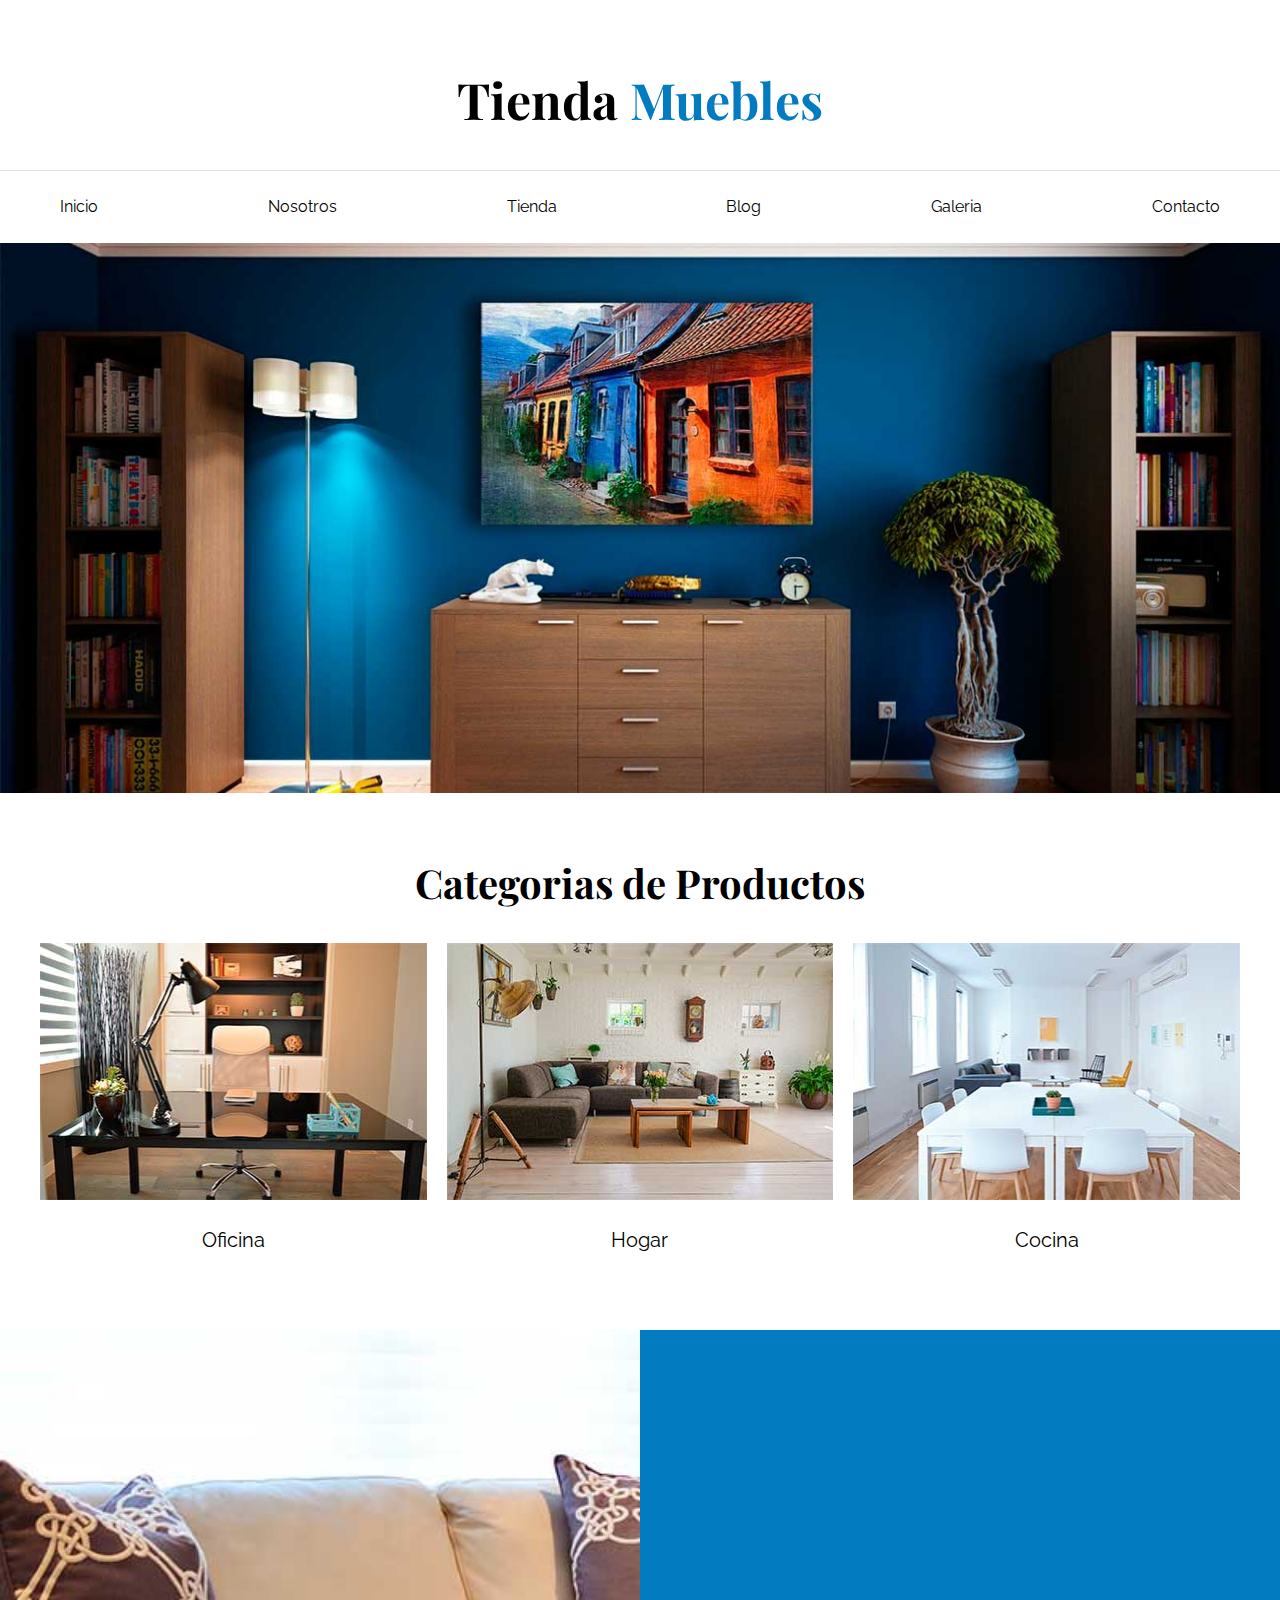
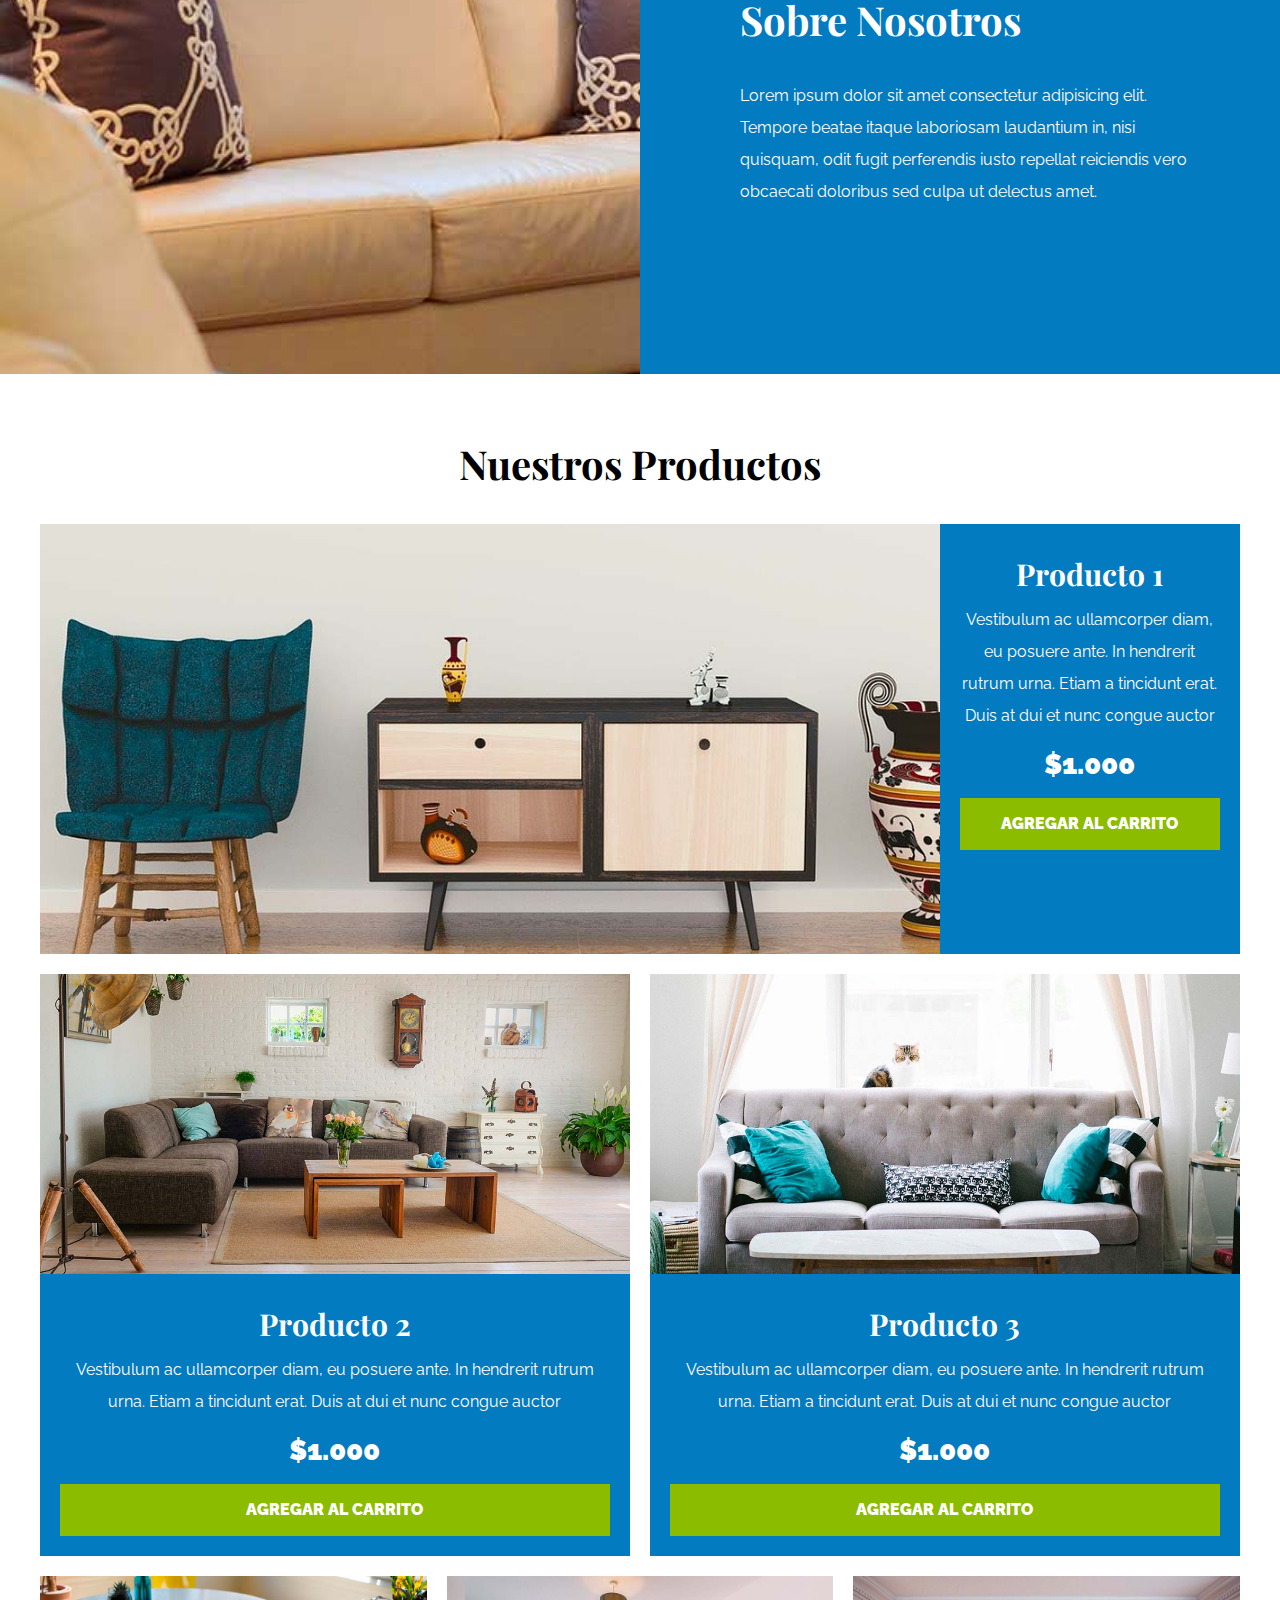
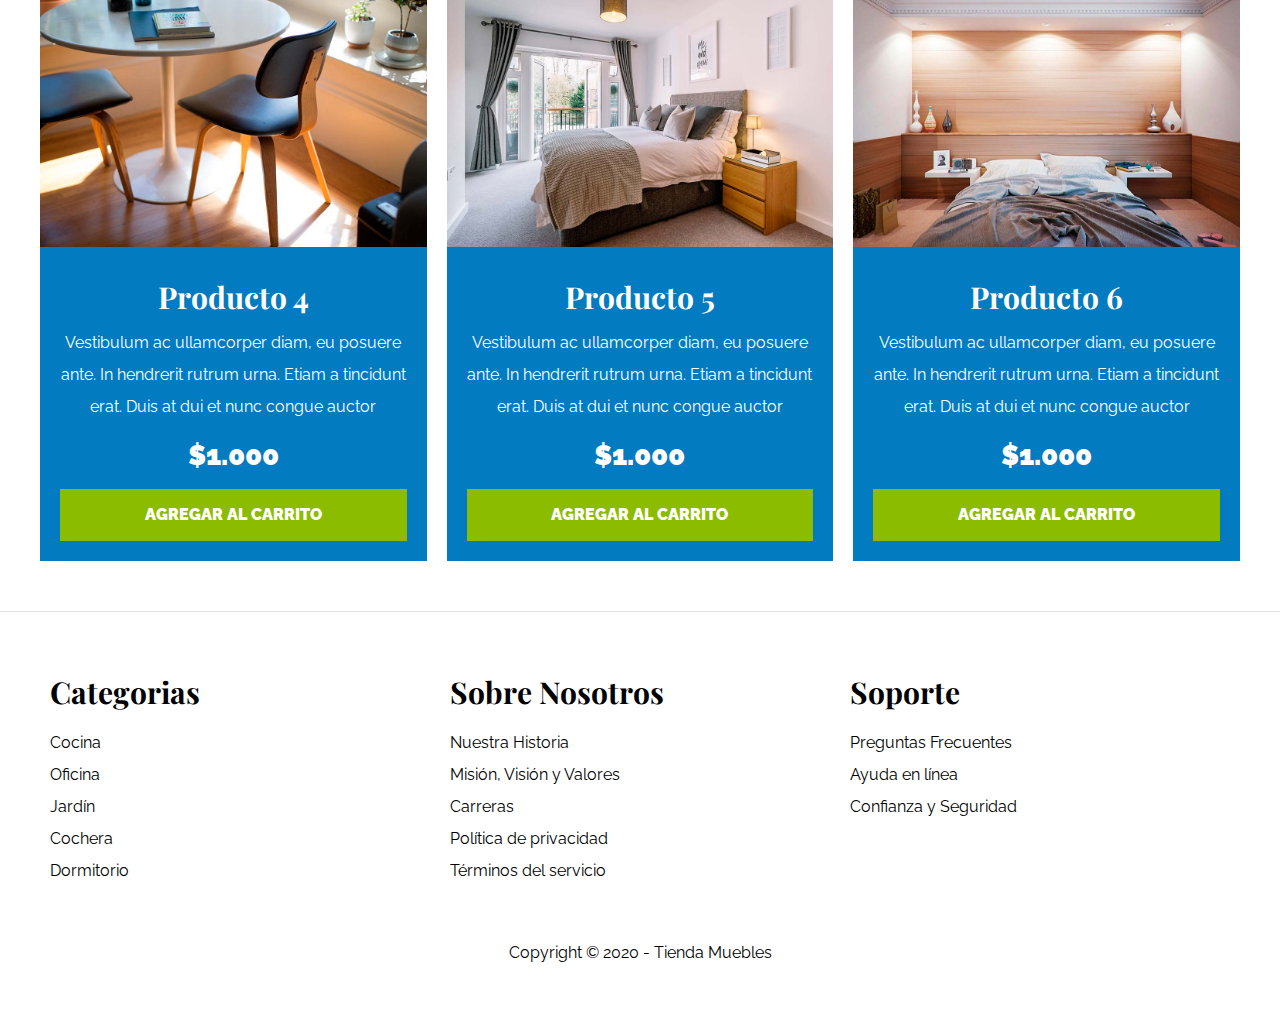
<file: index.html>
<!DOCTYPE html>
<html lang="en">
  <head>
    <meta charset="UTF-8" />
    <meta http-equiv="X-UA-Compatible" content="IE=edge" />
    <meta name="viewport" content="width=device-width, initial-scale=1.0" />
    <title>Ecommerce - Home</title>
    <link rel="stylesheet" href="./styles/normalize.css" />
    <link rel="preconnect" href="https://fonts.googleapis.com" />
    <link rel="preconnect" href="https://fonts.gstatic.com" crossorigin />
    <link
      href="https://fonts.googleapis.com/css2?family=Playfair+Display:wght@700&family=Raleway:wght@400;700;900&display=swap"
      rel="stylesheet"
    />
    <link rel="stylesheet" href="./styles/styles.css" />
  </head>

  <body>
    <header>
      <h1 class="nombre-sitio">Tienda <span>Muebles</span></h1>
    </header>

    <div class="contenedor-navegacion">
      <nav class="nav-principal contenedor">
        <a href="index.html">Inicio</a>
        <a href="nosotros.html">Nosotros</a>
        <a href="tienda.html">Tienda</a>
        <a href="blog.html">Blog</a>
        <a href="galeria.html">Galeria</a>
        <a href="contacto.html">Contacto</a>
      </nav>
    </div>

    <div class="hero"></div>

    <section class="contenedor categorias">
      <h2 class="text-center">Categorias de Productos</h2>
      <div class="listado-categorias">
        <div class="categoria">
          <img src="./img/categoria1.jpg" alt="Imagen Categoria" />
          <a href="#">Oficina</a>
        </div>
        <div class="categoria">
          <img src="./img/categoria2.jpg" alt="Imagen Categoria" />
          <a href="#">Hogar</a>
        </div>
        <div class="categoria">
          <img src="./img/categoria3.jpg" alt="Imagen Categoria" />
          <a href="#">Cocina</a>
        </div>
      </div>
    </section>

    <section class="sobre-nosotros">
      <div class="contenedor sobre-nosotros-grid">
        <div class="texto-nosotros">
          <h2>Sobre Nosotros</h2>
          <p>
            Lorem ipsum dolor sit amet consectetur adipisicing elit. Tempore
            beatae itaque laboriosam laudantium in, nisi quisquam, odit fugit
            perferendis iusto repellat reiciendis vero obcaecati doloribus sed
            culpa ut delectus amet.
          </p>
        </div>
      </div>
    </section>

    <main class="contenido-principal contenedor">
      <h2 class="text-center">Nuestros Productos</h2>
      <div class="listado-productos">
        <div class="producto">
          <img src="img/producto1.jpg" alt="Imagen Producto" />
          <div class="texto-producto">
            <h3>Producto 1</h3>
            <p>
              Vestibulum ac ullamcorper diam, eu posuere ante. In hendrerit
              rutrum urna. Etiam a tincidunt erat. Duis at dui et nunc congue
              auctor
            </p>
            <p class="precio">$1.000</p>
            <a class="btn" href="#">Agregar al carrito</a>
          </div>
        </div>
        <div class="producto">
          <img src="img/producto2.jpg" alt="Imagen Producto" />
          <div class="texto-producto">
            <h3>Producto 2</h3>
            <p>
              Vestibulum ac ullamcorper diam, eu posuere ante. In hendrerit
              rutrum urna. Etiam a tincidunt erat. Duis at dui et nunc congue
              auctor
            </p>
            <p class="precio">$1.000</p>
            <a class="btn" href="#">Agregar al carrito</a>
          </div>
        </div>
        <div class="producto">
          <img src="img/producto3.jpg" alt="Imagen Producto" />
          <div class="texto-producto">
            <h3>Producto 3</h3>
            <p>
              Vestibulum ac ullamcorper diam, eu posuere ante. In hendrerit
              rutrum urna. Etiam a tincidunt erat. Duis at dui et nunc congue
              auctor
            </p>
            <p class="precio">$1.000</p>
            <a class="btn" href="#">Agregar al carrito</a>
          </div>
        </div>
        <div class="producto">
          <img src="img/producto4.jpg" alt="Imagen Producto" />
          <div class="texto-producto">
            <h3>Producto 4</h3>
            <p>
              Vestibulum ac ullamcorper diam, eu posuere ante. In hendrerit
              rutrum urna. Etiam a tincidunt erat. Duis at dui et nunc congue
              auctor
            </p>
            <p class="precio">$1.000</p>
            <a class="btn" href="#">Agregar al carrito</a>
          </div>
        </div>
        <div class="producto">
          <img src="img/producto5.jpg" alt="Imagen Producto" />
          <div class="texto-producto">
            <h3>Producto 5</h3>
            <p>
              Vestibulum ac ullamcorper diam, eu posuere ante. In hendrerit
              rutrum urna. Etiam a tincidunt erat. Duis at dui et nunc congue
              auctor
            </p>
            <p class="precio">$1.000</p>
            <a class="btn" href="#">Agregar al carrito</a>
          </div>
        </div>
        <div class="producto">
          <img src="img/producto6.jpg" alt="Imagen Producto" />
          <div class="texto-producto">
            <h3>Producto 6</h3>
            <p>
              Vestibulum ac ullamcorper diam, eu posuere ante. In hendrerit
              rutrum urna. Etiam a tincidunt erat. Duis at dui et nunc congue
              auctor
            </p>
            <p class="precio">$1.000</p>
            <a class="btn" href="#">Agregar al carrito</a>
          </div>
        </div>
      </div>
    </main>

    <footer class="site-footer">
      <div class="grid-footer contenedor">
        <div>
          <h3>Categorias</h3>
          <nav class="footer-menu">
            <a href="#">Cocina</a>
            <a href="#">Oficina</a>
            <a href="#">Jardín</a>
            <a href="#">Cochera</a>
            <a href="#">Dormitorio</a>
          </nav>
        </div>

        <div>
          <h3>Sobre Nosotros</h3>
          <nav class="footer-menu">
            <a href="#">Nuestra Historia</a>
            <a href="#">Misión, Visión y Valores</a>
            <a href="#">Carreras</a>
            <a href="#">Política de privacidad</a>
            <a href="#">Términos del servicio</a>
          </nav>
        </div>

        <div>
          <h3>Soporte</h3>
          <nav class="footer-menu">
            <a href="#">Preguntas Frecuentes</a>
            <a href="#">Ayuda en línea</a>
            <a href="#">Confianza y Seguridad</a>
          </nav>
        </div>
      </div>
      <p class="copyright">Copyright &copy; 2020 - Tienda Muebles</p>
    </footer>
  </body>
</html>
</file>
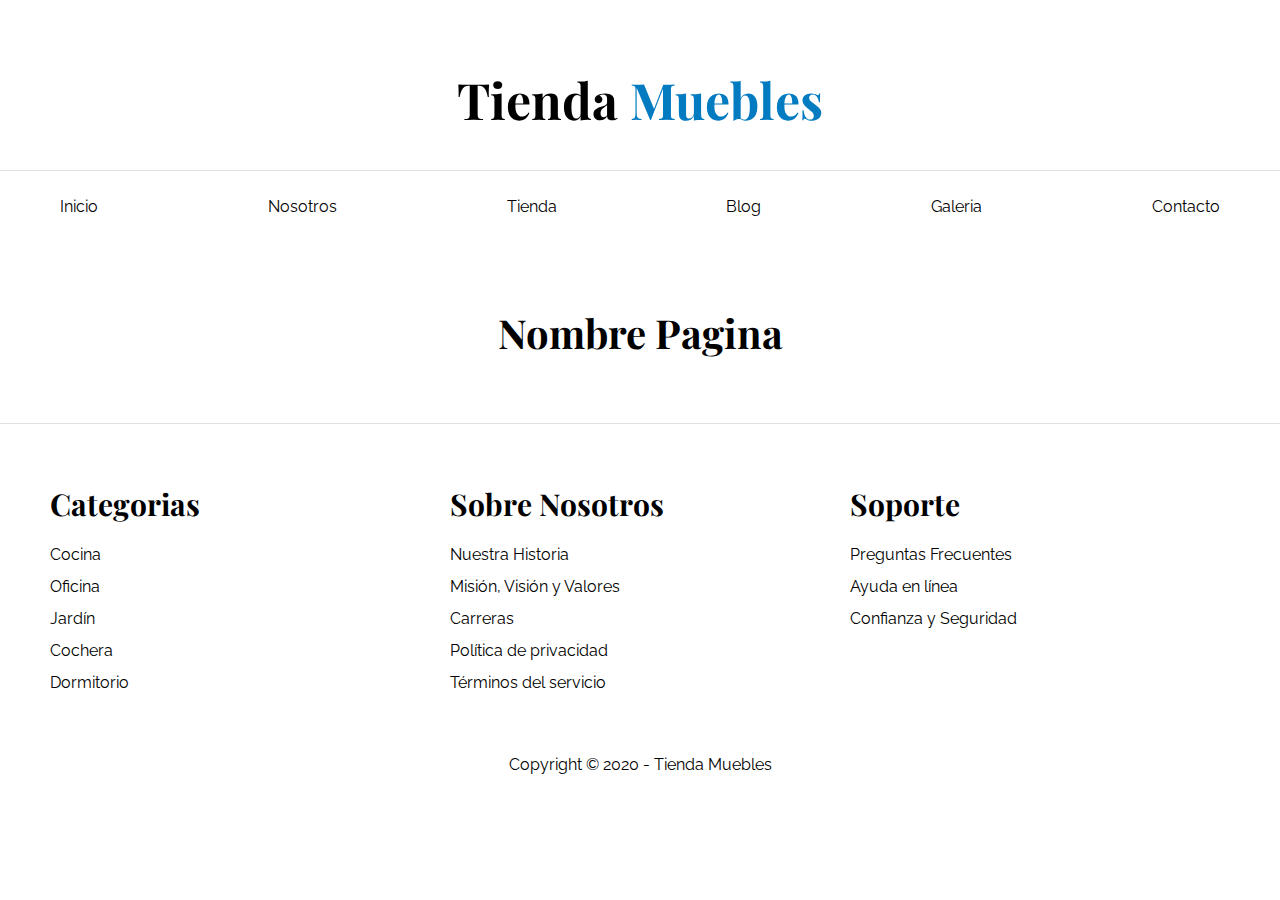
<file: base.html>
<!DOCTYPE html>
<html lang="en">
  <head>
    <meta charset="UTF-8" />
    <meta http-equiv="X-UA-Compatible" content="IE=edge" />
    <meta name="viewport" content="width=device-width, initial-scale=1.0" />
    <title>Ecommerce - Home</title>
    <link rel="stylesheet" href="./styles/normalize.css" />
    <link rel="preconnect" href="https://fonts.googleapis.com" />
    <link rel="preconnect" href="https://fonts.gstatic.com" crossorigin />
    <link
      href="https://fonts.googleapis.com/css2?family=Playfair+Display:wght@700&family=Raleway:wght@400;700;900&display=swap"
      rel="stylesheet"
    />
    <link rel="stylesheet" href="./styles/styles.css" />
  </head>

  <body>
    <header>
      <h1 class="nombre-sitio">Tienda <span>Muebles</span></h1>
    </header>

    <div class="contenedor-navegacion">
      <nav class="nav-principal contenedor">
        <a href="index.html">Inicio</a>
        <a href="nosotros.html">Nosotros</a>
        <a href="tienda.html">Tienda</a>
        <a href="blog.html">Blog</a>
        <a href="galeria.html">Galeria</a>
        <a href="contacto.html">Contacto</a>
      </nav>
    </div>

    <main class="contenido-principal contenedor">
      <h2 class="text-center">Nombre Pagina</h2>
    </main>

    <footer class="site-footer">
      <div class="grid-footer contenedor">
        <div>
          <h3>Categorias</h3>
          <nav class="footer-menu">
            <a href="#">Cocina</a>
            <a href="#">Oficina</a>
            <a href="#">Jardín</a>
            <a href="#">Cochera</a>
            <a href="#">Dormitorio</a>
          </nav>
        </div>

        <div>
          <h3>Sobre Nosotros</h3>
          <nav class="footer-menu">
            <a href="#">Nuestra Historia</a>
            <a href="#">Misión, Visión y Valores</a>
            <a href="#">Carreras</a>
            <a href="#">Política de privacidad</a>
            <a href="#">Términos del servicio</a>
          </nav>
        </div>

        <div>
          <h3>Soporte</h3>
          <nav class="footer-menu">
            <a href="#">Preguntas Frecuentes</a>
            <a href="#">Ayuda en línea</a>
            <a href="#">Confianza y Seguridad</a>
          </nav>
        </div>
      </div>
      <p class="copyright">Copyright &copy; 2020 - Tienda Muebles</p>
    </footer>
  </body>
</html>
</file>
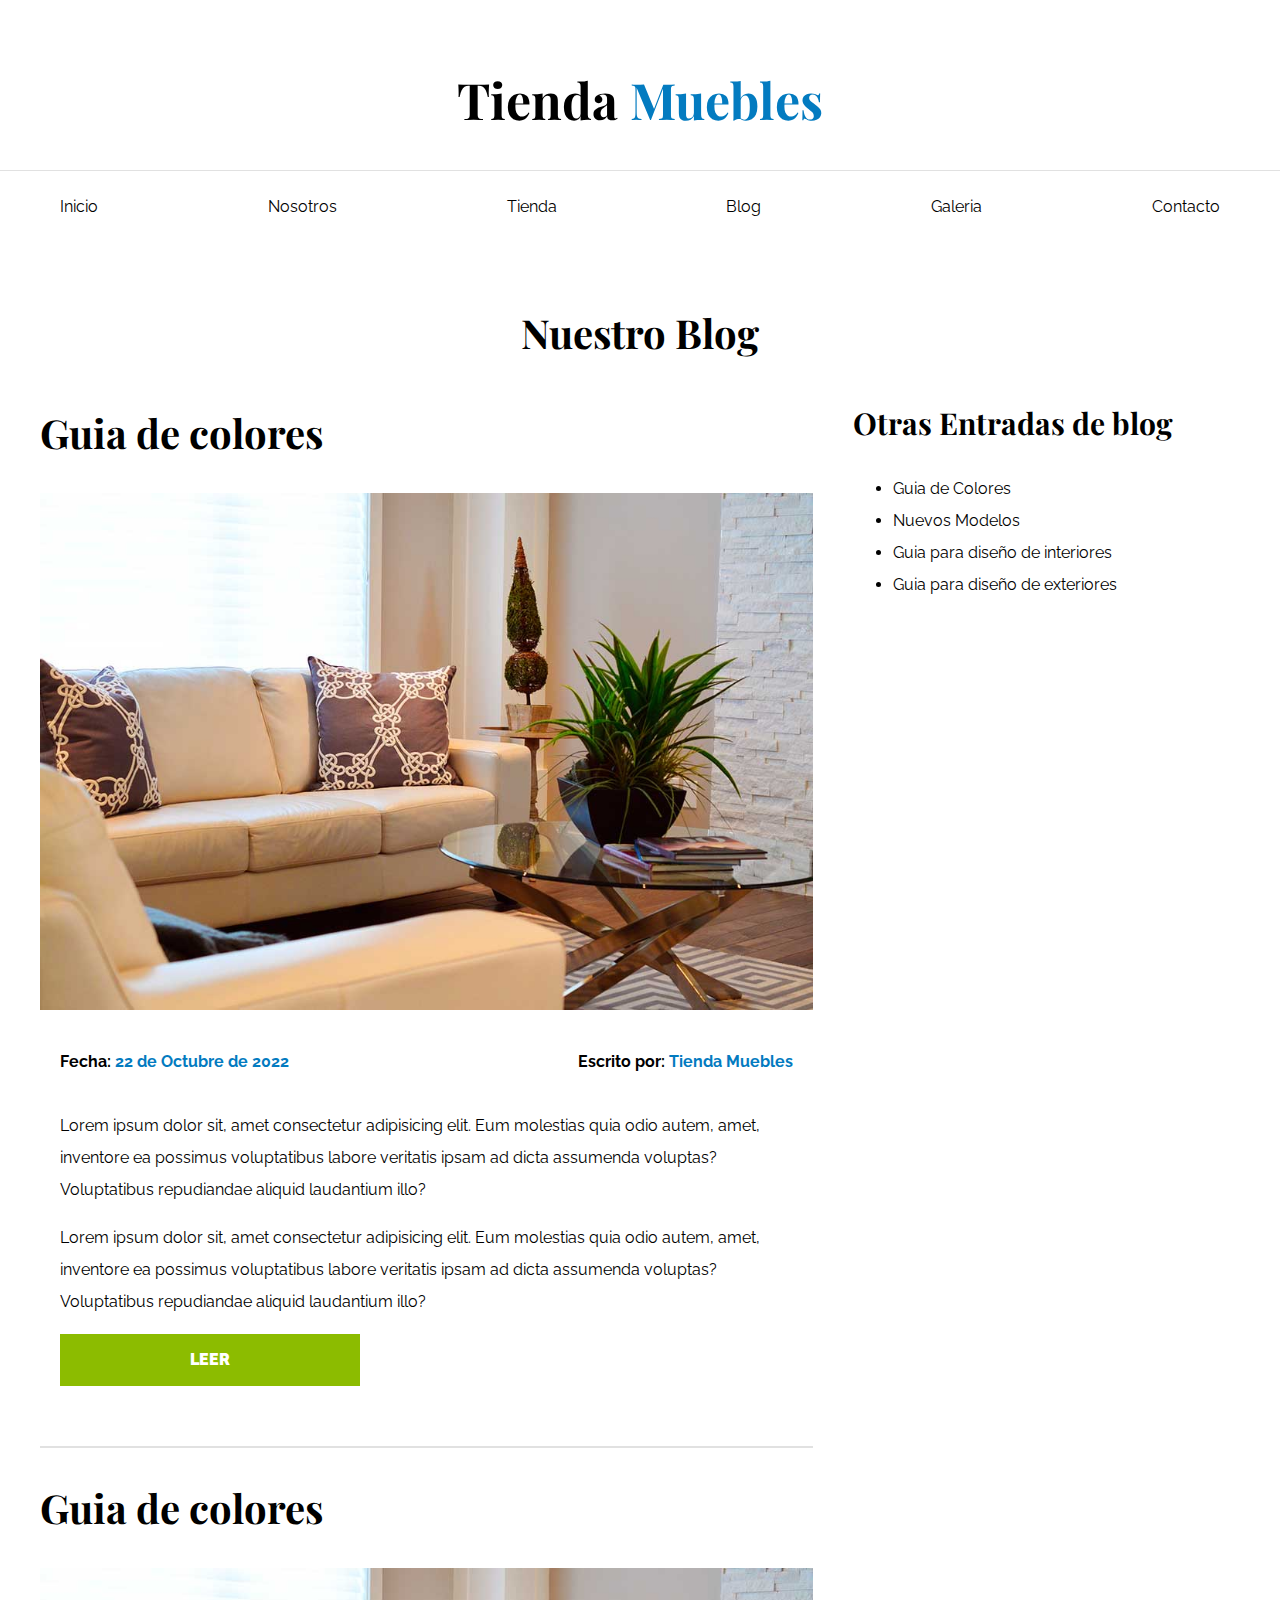
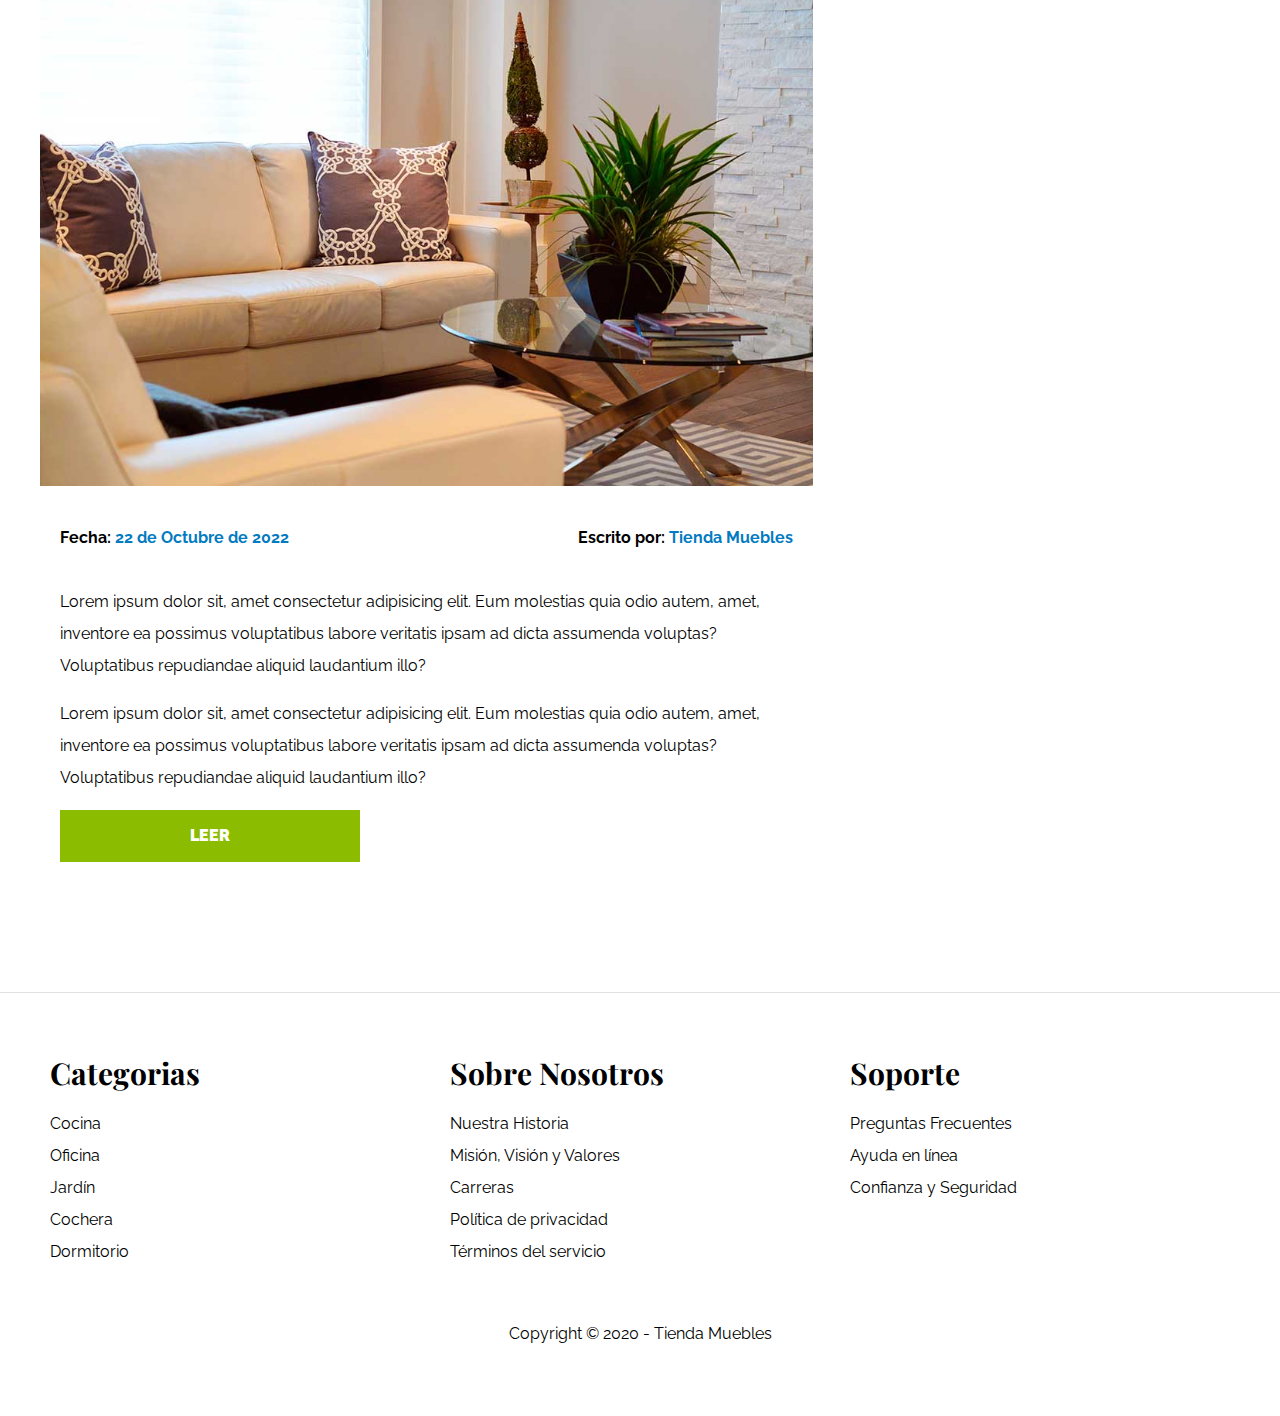
<file: blog.html>
<!DOCTYPE html>
<html lang="en">
  <head>
    <meta charset="UTF-8" />
    <meta http-equiv="X-UA-Compatible" content="IE=edge" />
    <meta name="viewport" content="width=device-width, initial-scale=1.0" />
    <title>Ecommerce - Blog</title>
    <link rel="stylesheet" href="./styles/normalize.css" />
    <link rel="preconnect" href="https://fonts.googleapis.com" />
    <link rel="preconnect" href="https://fonts.gstatic.com" crossorigin />
    <link
      href="https://fonts.googleapis.com/css2?family=Playfair+Display:wght@700&family=Raleway:wght@400;700;900&display=swap"
      rel="stylesheet"
    />
    <link rel="stylesheet" href="./styles/styles.css" />
  </head>

  <body>
    <header>
      <h1 class="nombre-sitio">Tienda <span>Muebles</span></h1>
    </header>

    <div class="contenedor-navegacion">
      <nav class="nav-principal contenedor">
        <a href="index.html">Inicio</a>
        <a href="nosotros.html">Nosotros</a>
        <a href="tienda.html">Tienda</a>
        <a href="blog.html">Blog</a>
        <a href="galeria.html">Galeria</a>
        <a href="contacto.html">Contacto</a>
      </nav>
    </div>

    <main class="contenido-principal contenedor">
      <h2 class="text-center">Nuestro Blog</h2>
      <div class="contenedor-blog">
        <div class="blog">
          <article class="entrada">
            <h2>Guia de colores</h2>
            <div class="imagen">
              <img src="img/nosotros.jpg" alt="imagen blog" />
            </div>
            <div class="contenido-blog">
              <div class="entrada-meta">
                <p>Fecha: <span>22 de Octubre de 2022</span></p>
                <p>Escrito por: <span>Tienda Muebles</span></p>
              </div>

              <div class="entrada-blog">
                <p>
                  Lorem ipsum dolor sit, amet consectetur adipisicing elit. Eum
                  molestias quia odio autem, amet, inventore ea possimus
                  voluptatibus labore veritatis ipsam ad dicta assumenda
                  voluptas? Voluptatibus repudiandae aliquid laudantium illo?
                </p>
                <p>
                  Lorem ipsum dolor sit, amet consectetur adipisicing elit. Eum
                  molestias quia odio autem, amet, inventore ea possimus
                  voluptatibus labore veritatis ipsam ad dicta assumenda
                  voluptas? Voluptatibus repudiandae aliquid laudantium illo?
                </p>
              </div>
              <a href="entrada.html" class="btn max-width-30">Leer</a>
            </div>
          </article>

          <article class="entrada">
            <h2>Guia de colores</h2>
            <div class="imagen">
              <img src="img/nosotros.jpg" alt="imagen blog" />
            </div>

            <div class="contenido-blog">
              <div class="entrada-meta">
                <p>Fecha: <span>22 de Octubre de 2022</span></p>
                <p>Escrito por: <span>Tienda Muebles</span></p>
              </div>

              <div class="entrada-blog">
                <p>
                  Lorem ipsum dolor sit, amet consectetur adipisicing elit. Eum
                  molestias quia odio autem, amet, inventore ea possimus
                  voluptatibus labore veritatis ipsam ad dicta assumenda
                  voluptas? Voluptatibus repudiandae aliquid laudantium illo?
                </p>
                <p>
                  Lorem ipsum dolor sit, amet consectetur adipisicing elit. Eum
                  molestias quia odio autem, amet, inventore ea possimus
                  voluptatibus labore veritatis ipsam ad dicta assumenda
                  voluptas? Voluptatibus repudiandae aliquid laudantium illo?
                </p>
              </div>
              <a href="entrada.html" class="btn max-width-30">Leer</a>
            </div>
          </article>
        </div>

        <aside>
          <h3>Otras Entradas de blog</h3>
          <ul>
            <li>
              <a href="entrada.html">Guia de Colores</a>
            </li>
            <li>
              <a href="entrada.html">Nuevos Modelos</a>
            </li>
            <li>
              <a href="entrada.html">Guia para diseño de interiores</a>
            </li>
            <li>
              <a href="entrada.html">Guia para diseño de exteriores</a>
            </li>
          </ul>
        </aside>
      </div>
    </main>

    <footer class="site-footer">
      <div class="grid-footer contenedor">
        <div>
          <h3>Categorias</h3>
          <nav class="footer-menu">
            <a href="#">Cocina</a>
            <a href="#">Oficina</a>
            <a href="#">Jardín</a>
            <a href="#">Cochera</a>
            <a href="#">Dormitorio</a>
          </nav>
        </div>

        <div>
          <h3>Sobre Nosotros</h3>
          <nav class="footer-menu">
            <a href="#">Nuestra Historia</a>
            <a href="#">Misión, Visión y Valores</a>
            <a href="#">Carreras</a>
            <a href="#">Política de privacidad</a>
            <a href="#">Términos del servicio</a>
          </nav>
        </div>

        <div>
          <h3>Soporte</h3>
          <nav class="footer-menu">
            <a href="#">Preguntas Frecuentes</a>
            <a href="#">Ayuda en línea</a>
            <a href="#">Confianza y Seguridad</a>
          </nav>
        </div>
      </div>
      <p class="copyright">Copyright &copy; 2020 - Tienda Muebles</p>
    </footer>
  </body>
</html>
</file>
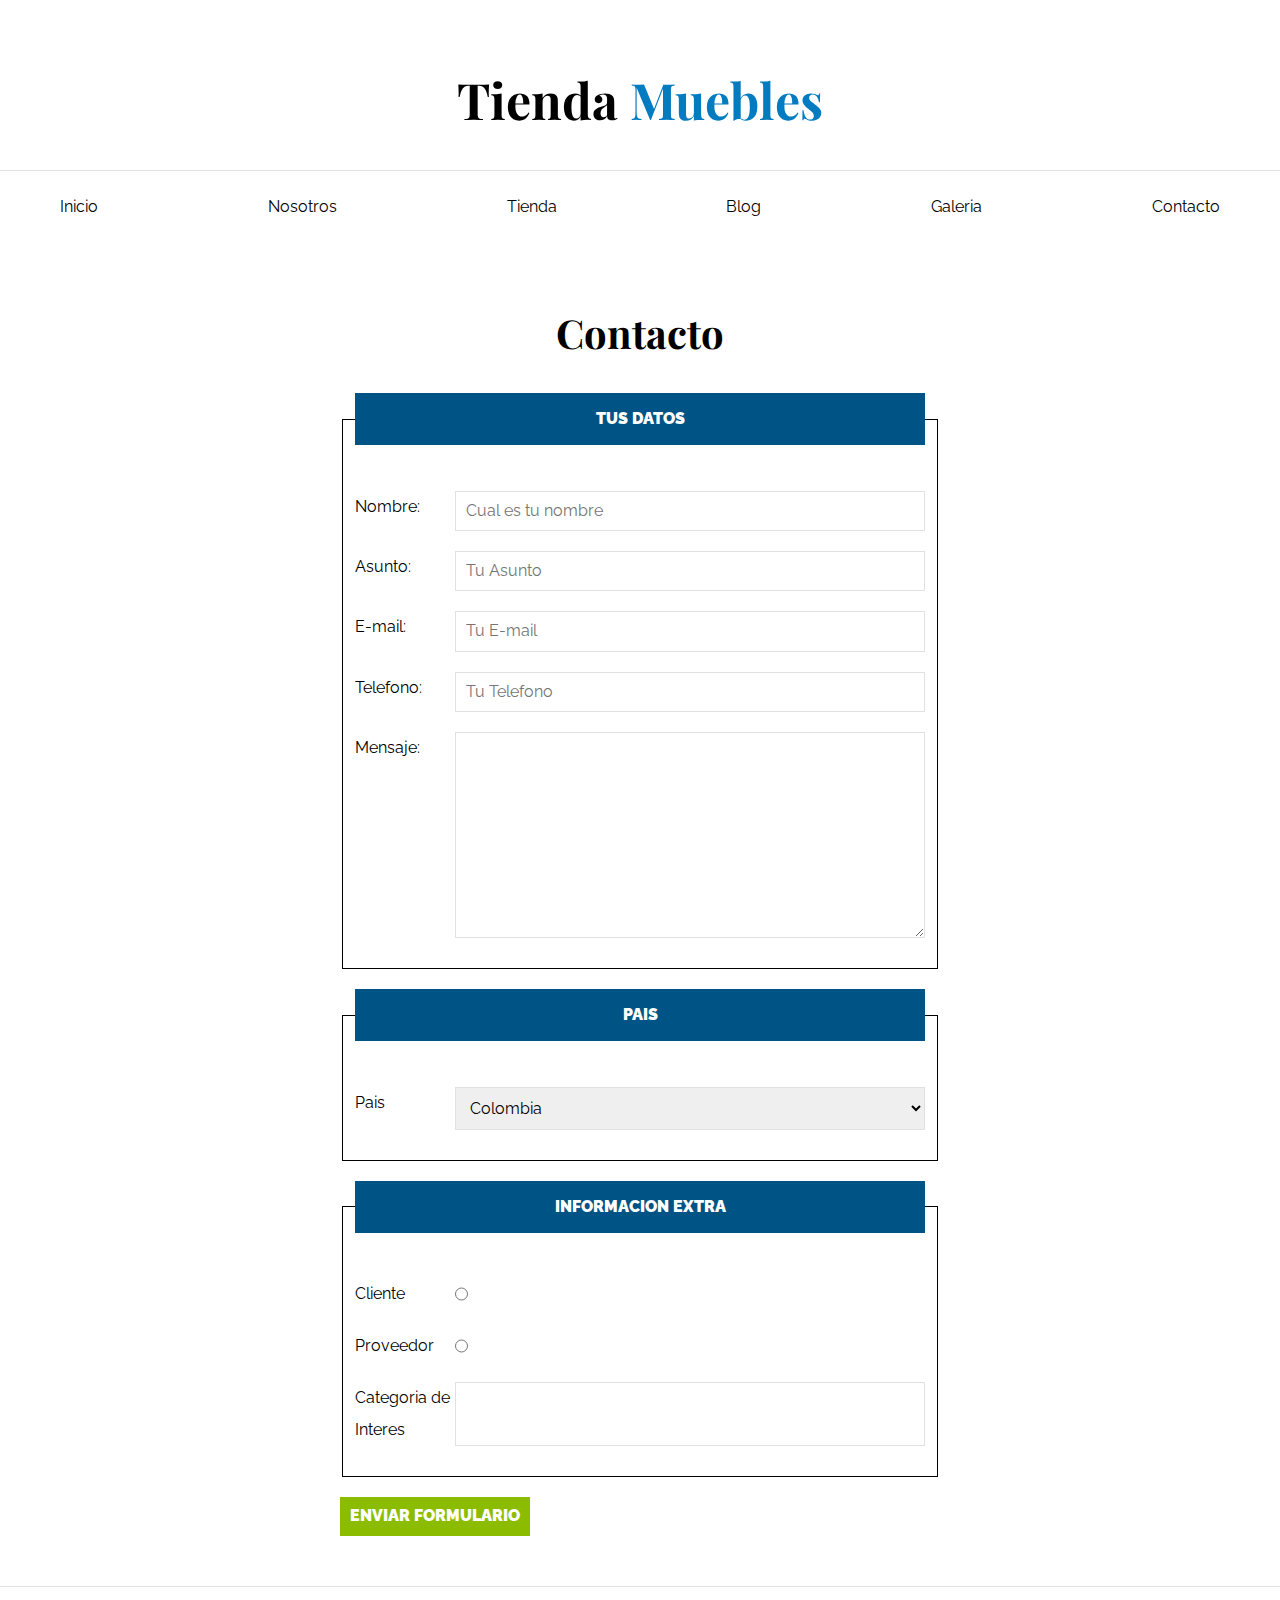
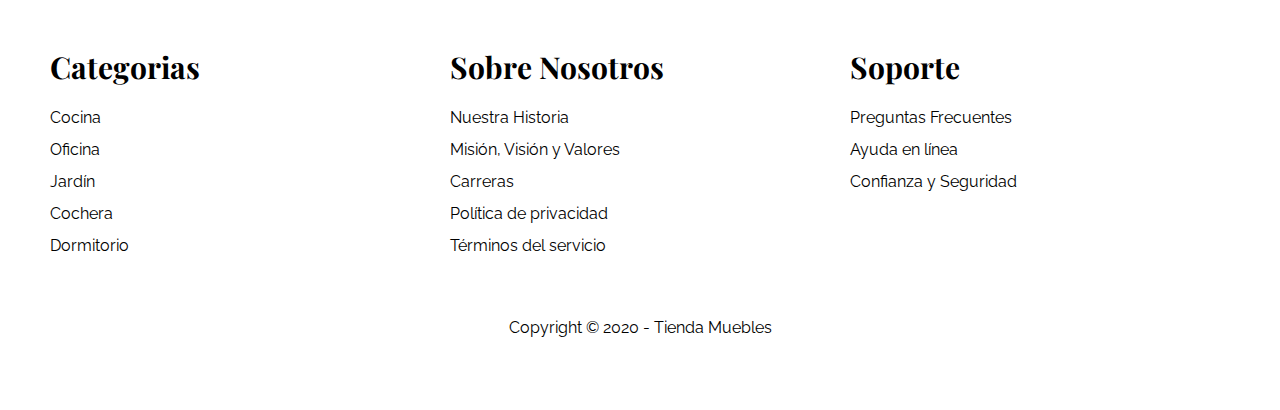
<file: contacto.html>
<!DOCTYPE html>
<html lang="en">
  <head>
    <meta charset="UTF-8" />
    <meta http-equiv="X-UA-Compatible" content="IE=edge" />
    <meta name="viewport" content="width=device-width, initial-scale=1.0" />
    <title>Ecommerce - Contacto</title>
    <link rel="stylesheet" href="./styles/normalize.css" />
    <link rel="preconnect" href="https://fonts.googleapis.com" />
    <link rel="preconnect" href="https://fonts.gstatic.com" crossorigin />
    <link
      href="https://fonts.googleapis.com/css2?family=Playfair+Display:wght@700&family=Raleway:wght@400;700;900&display=swap"
      rel="stylesheet"
    />
    <link rel="stylesheet" href="./styles/styles.css" />
  </head>

  <body>
    <header>
      <h1 class="nombre-sitio">Tienda <span>Muebles</span></h1>
    </header>

    <div class="contenedor-navegacion">
      <nav class="nav-principal contenedor">
        <a href="index.html">Inicio</a>
        <a href="nosotros.html">Nosotros</a>
        <a href="tienda.html">Tienda</a>
        <a href="blog.html">Blog</a>
        <a href="galeria.html">Galeria</a>
        <a href="contacto.html">Contacto</a>
      </nav>
    </div>

    <main class="contenido-principal contenedor">
      <h2 class="text-center">Contacto</h2>

      <form class="formulario">
        <fieldset>
          <legend>Tus Datos</legend>
          <div class="campo">
            <label for="nombre">Nombre:</label>
            <input required id="nombre" type="text" placeholder="Cual es tu nombre" />
          </div>
          <div class="campo">
            <label for="asunto">Asunto:</label>
            <input id="asunto" type="text" placeholder="Tu Asunto" />
          </div>
          <div class="campo">
            <label for="email">E-mail:</label>
            <input id="email" type="email" placeholder="Tu E-mail" />
          </div>
          <div class="campo">
            <label for="tel">Telefono:</label>
            <input id="tel" type="tel" placeholder="Tu Telefono" />
          </div>
          <div class="campo">
            <label for="msg">Mensaje:</label>
            <textarea rows="10" cols="20"></textarea>
          </div>
        </fieldset>

        <fieldset>
          <legend>Pais</legend>
          <div class="campo">
            <label for="pais">Pais</label>
            <select id="pais">
              <option disabled>-- Seleccione --</option>
              <option selected value="CO">Colombia</option>
              <option value="PR">Peru</option>
              <option value="AR">Argentina</option>
              <option value="MX">Mexico</option>
              <option value="ES">España</option>
              <option value="CL">Chile</option>
            </select>
          </div>
        </fieldset>

        <fieldset>
          <legend>Informacion Extra</legend>
          <div class="campo">
            <label for="cliente">Cliente</label>
            <input type="radio" id="cliente" name="tipo" value="cliente">
          </div>
          <div class="campo">
            <label for="proveedor">Proveedor</label>
            <input type="radio" id="proveedor" name="tipo" value="proveedor">
          </div>
          <div class="campo">
            <label for="categoria">Categoria de Interes</label>
            <input list="categorias" name="categorias">
            <datalist id="categorias">
              <option value="Cocina">
              <option value="Exterior">
              <option value="Recamaras">
              <option value="Oficina">
              <option value="Television">
            </datalist>
          </div>
        </fieldset>
        <input class="btn" type="submit" value="Enviar Formulario">
      </form>
    </main>

    <footer class="site-footer">
      <div class="grid-footer contenedor">
        <div>
          <h3>Categorias</h3>
          <nav class="footer-menu">
            <a href="#">Cocina</a>
            <a href="#">Oficina</a>
            <a href="#">Jardín</a>
            <a href="#">Cochera</a>
            <a href="#">Dormitorio</a>
          </nav>
        </div>

        <div>
          <h3>Sobre Nosotros</h3>
          <nav class="footer-menu">
            <a href="#">Nuestra Historia</a>
            <a href="#">Misión, Visión y Valores</a>
            <a href="#">Carreras</a>
            <a href="#">Política de privacidad</a>
            <a href="#">Términos del servicio</a>
          </nav>
        </div>

        <div>
          <h3>Soporte</h3>
          <nav class="footer-menu">
            <a href="#">Preguntas Frecuentes</a>
            <a href="#">Ayuda en línea</a>
            <a href="#">Confianza y Seguridad</a>
          </nav>
        </div>
      </div>
      <p class="copyright">Copyright &copy; 2020 - Tienda Muebles</p>
    </footer>
  </body>
</html>
</file>
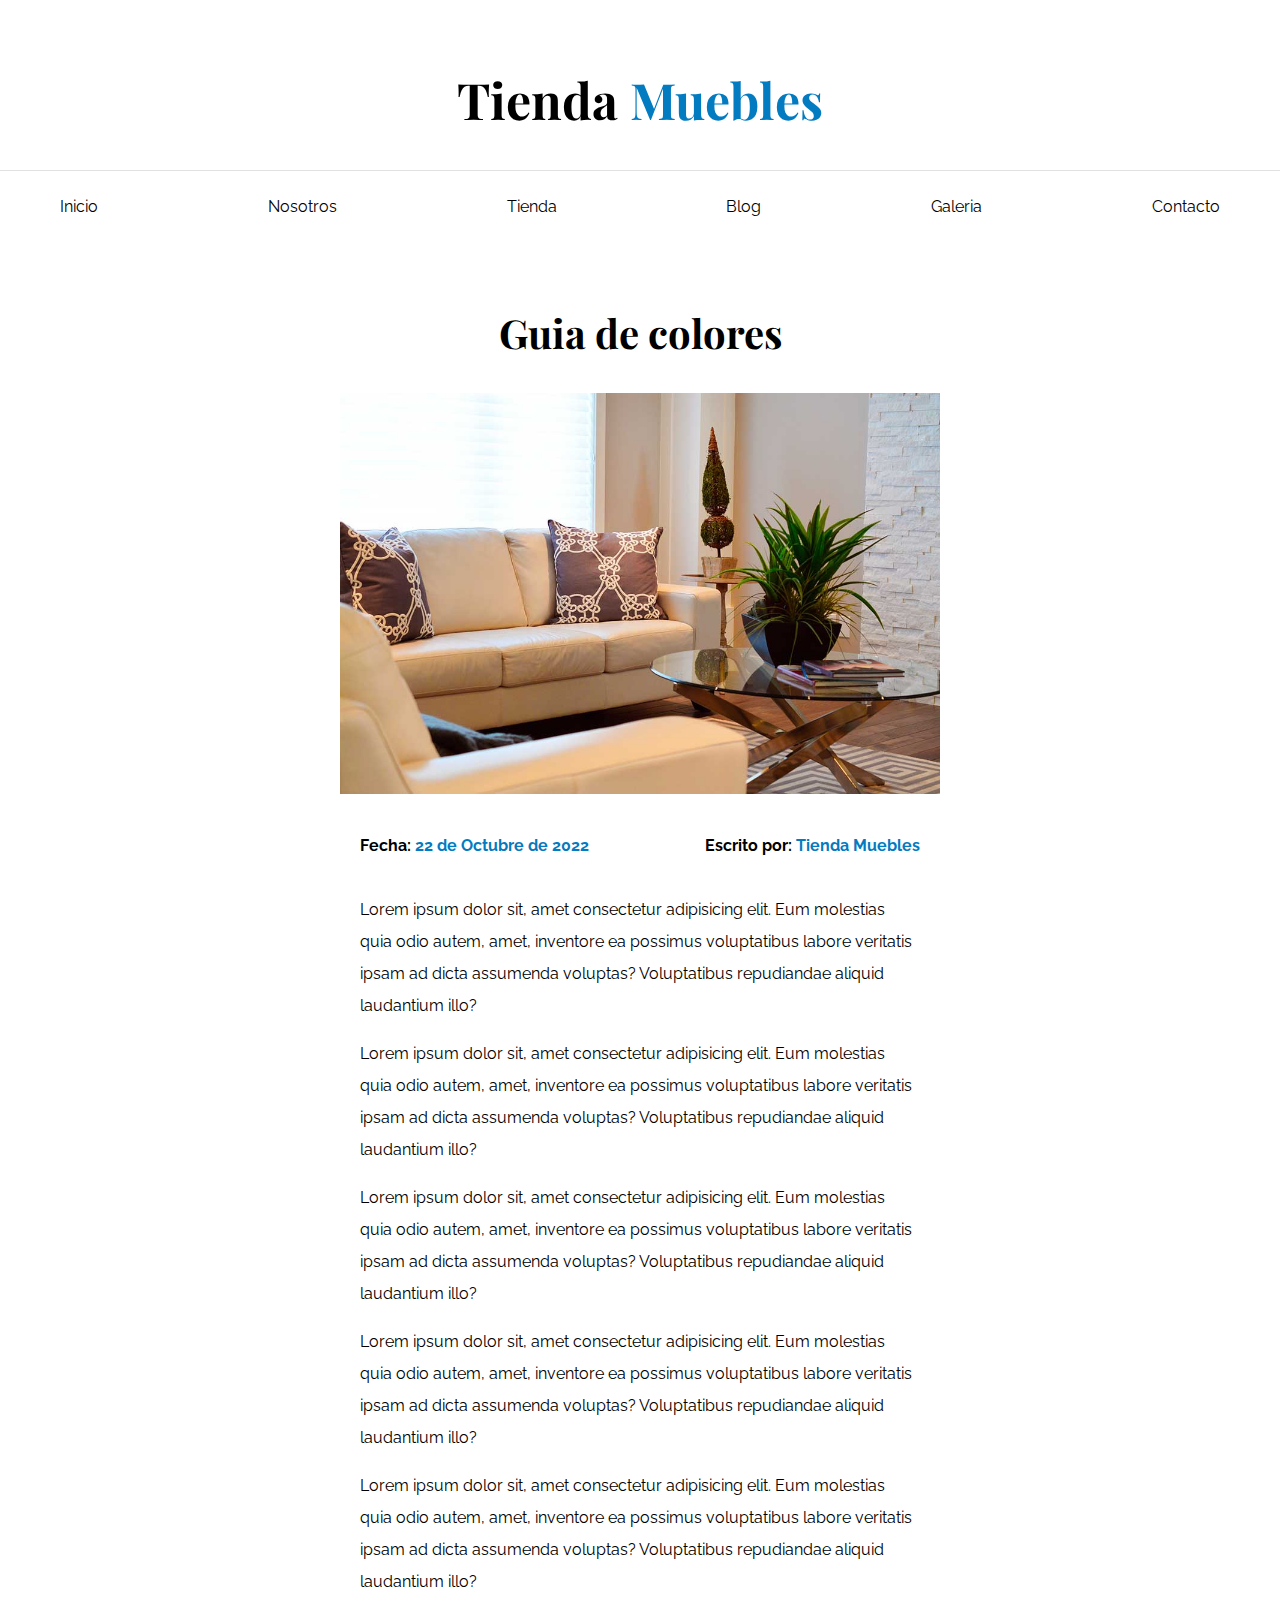
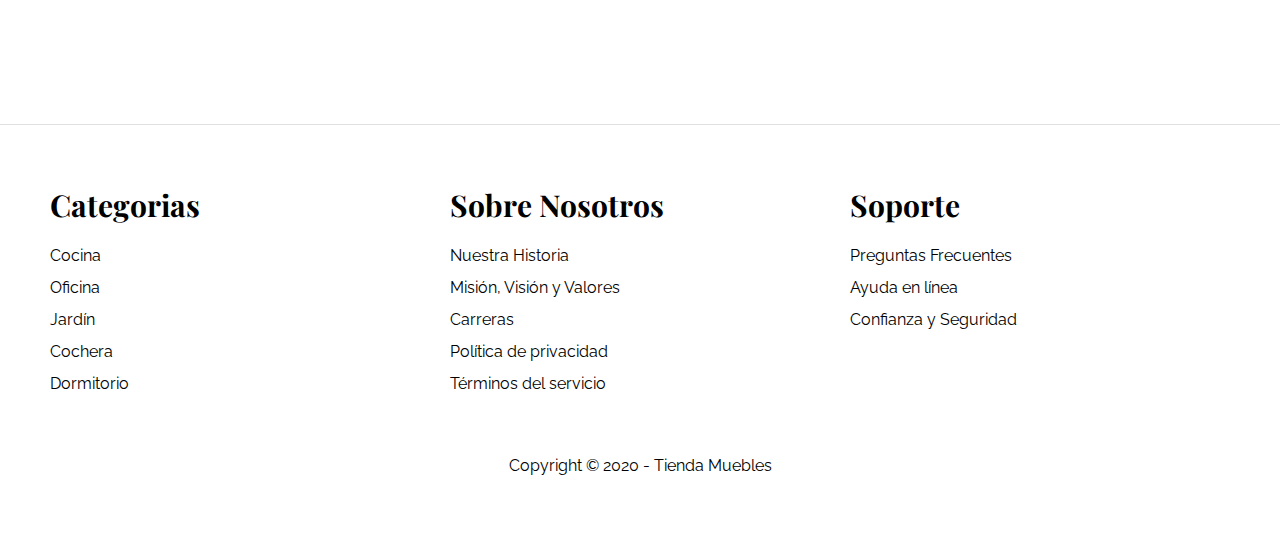
<file: entrada.html>
<!DOCTYPE html>
<html lang="en">
  <head>
    <meta charset="UTF-8" />
    <meta http-equiv="X-UA-Compatible" content="IE=edge" />
    <meta name="viewport" content="width=device-width, initial-scale=1.0" />
    <title>Ecommerce - Entrada Blog</title>
    <link rel="stylesheet" href="./styles/normalize.css" />
    <link rel="preconnect" href="https://fonts.googleapis.com" />
    <link rel="preconnect" href="https://fonts.gstatic.com" crossorigin />
    <link
      href="https://fonts.googleapis.com/css2?family=Playfair+Display:wght@700&family=Raleway:wght@400;700;900&display=swap"
      rel="stylesheet"
    />
    <link rel="stylesheet" href="./styles/styles.css" />
  </head>

  <body>
    <header>
      <h1 class="nombre-sitio">Tienda <span>Muebles</span></h1>
    </header>

    <div class="contenedor-navegacion">
      <nav class="nav-principal contenedor">
        <a href="index.html">Inicio</a>
        <a href="nosotros.html">Nosotros</a>
        <a href="tienda.html">Tienda</a>
        <a href="blog.html">Blog</a>
        <a href="galeria.html">Galeria</a>
        <a href="contacto.html">Contacto</a>
      </nav>
    </div>

    <main class="contenido-principal contenedor">
      <h2 class="text-center">Guia de colores</h2>
      <article class="entrada contenido-entrada-blog">
        <div class="imagen">
          <img src="img/nosotros.jpg" alt="imagen blog" />
        </div>
        <div class="contenido-blog">
          <div class="entrada-meta">
            <p>Fecha: <span>22 de Octubre de 2022</span></p>
            <p>Escrito por: <span>Tienda Muebles</span></p>
          </div>

          <div class="entrada-blog">
            <p>
              Lorem ipsum dolor sit, amet consectetur adipisicing elit. Eum
              molestias quia odio autem, amet, inventore ea possimus
              voluptatibus labore veritatis ipsam ad dicta assumenda voluptas?
              Voluptatibus repudiandae aliquid laudantium illo?
            </p>
            <p>
              Lorem ipsum dolor sit, amet consectetur adipisicing elit. Eum
              molestias quia odio autem, amet, inventore ea possimus
              voluptatibus labore veritatis ipsam ad dicta assumenda voluptas?
              Voluptatibus repudiandae aliquid laudantium illo?
            </p>
            <p>
              Lorem ipsum dolor sit, amet consectetur adipisicing elit. Eum
              molestias quia odio autem, amet, inventore ea possimus
              voluptatibus labore veritatis ipsam ad dicta assumenda voluptas?
              Voluptatibus repudiandae aliquid laudantium illo?
            </p>
            <p>
              Lorem ipsum dolor sit, amet consectetur adipisicing elit. Eum
              molestias quia odio autem, amet, inventore ea possimus
              voluptatibus labore veritatis ipsam ad dicta assumenda voluptas?
              Voluptatibus repudiandae aliquid laudantium illo?
            </p>
            <p>
              Lorem ipsum dolor sit, amet consectetur adipisicing elit. Eum
              molestias quia odio autem, amet, inventore ea possimus
              voluptatibus labore veritatis ipsam ad dicta assumenda voluptas?
              Voluptatibus repudiandae aliquid laudantium illo?
            </p>
          </div>
        </div>
      </article>
    </main>

    <footer class="site-footer">
      <div class="grid-footer contenedor">
        <div>
          <h3>Categorias</h3>
          <nav class="footer-menu">
            <a href="#">Cocina</a>
            <a href="#">Oficina</a>
            <a href="#">Jardín</a>
            <a href="#">Cochera</a>
            <a href="#">Dormitorio</a>
          </nav>
        </div>

        <div>
          <h3>Sobre Nosotros</h3>
          <nav class="footer-menu">
            <a href="#">Nuestra Historia</a>
            <a href="#">Misión, Visión y Valores</a>
            <a href="#">Carreras</a>
            <a href="#">Política de privacidad</a>
            <a href="#">Términos del servicio</a>
          </nav>
        </div>

        <div>
          <h3>Soporte</h3>
          <nav class="footer-menu">
            <a href="#">Preguntas Frecuentes</a>
            <a href="#">Ayuda en línea</a>
            <a href="#">Confianza y Seguridad</a>
          </nav>
        </div>
      </div>
      <p class="copyright">Copyright &copy; 2020 - Tienda Muebles</p>
    </footer>
  </body>
</html>
</file>
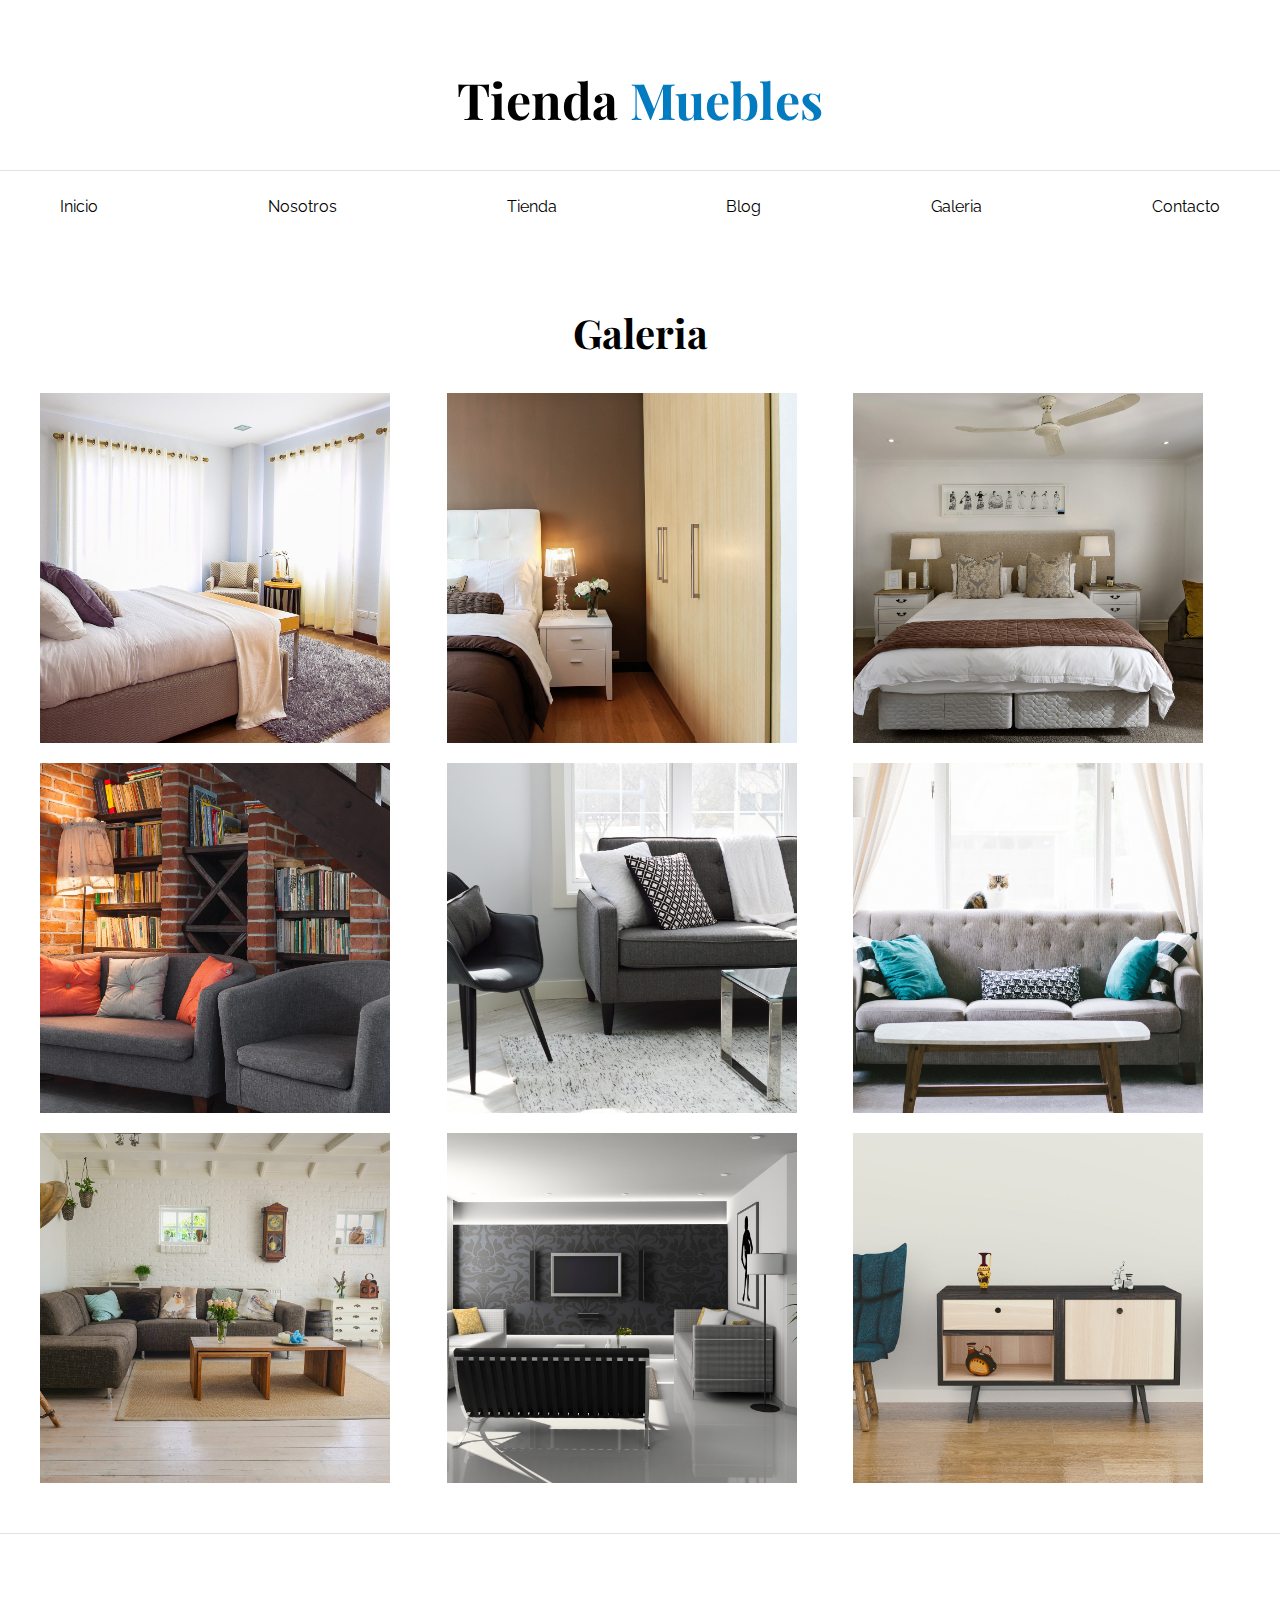
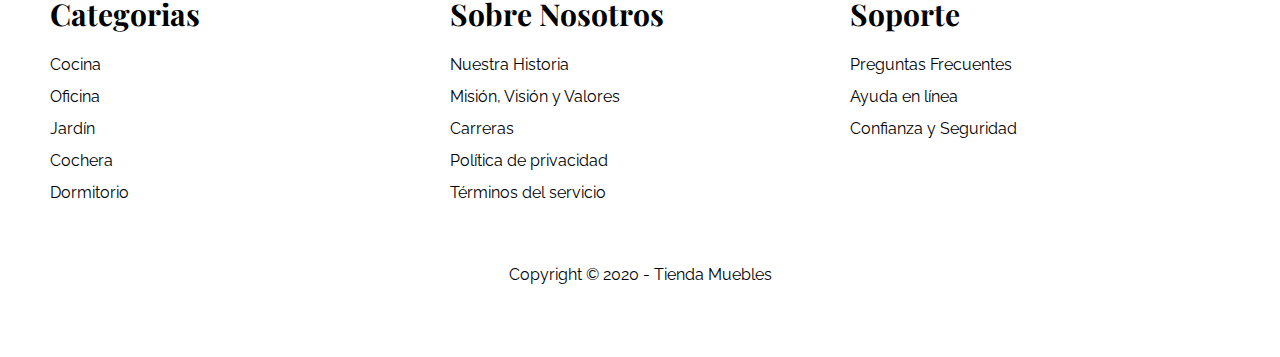
<file: galeria.html>
<!DOCTYPE html>
<html lang="en">
  <head>
    <meta charset="UTF-8" />
    <meta http-equiv="X-UA-Compatible" content="IE=edge" />
    <meta name="viewport" content="width=device-width, initial-scale=1.0" />
    <title>Ecommerce - Galeria</title>
    <link rel="stylesheet" href="./styles/normalize.css" />
    <link rel="preconnect" href="https://fonts.googleapis.com" />
    <link rel="preconnect" href="https://fonts.gstatic.com" crossorigin />
    <link
      href="https://fonts.googleapis.com/css2?family=Playfair+Display:wght@700&family=Raleway:wght@400;700;900&display=swap"
      rel="stylesheet"
    />
    <link rel="stylesheet" href="./styles/styles.css" />
  </head>

  <body>
    <header>
      <h1 class="nombre-sitio">Tienda <span>Muebles</span></h1>
    </header>

    <div class="contenedor-navegacion">
      <nav class="nav-principal contenedor">
        <a href="index.html">Inicio</a>
        <a href="nosotros.html">Nosotros</a>
        <a href="tienda.html">Tienda</a>
        <a href="blog.html">Blog</a>
        <a href="galeria.html">Galeria</a>
        <a href="contacto.html">Contacto</a>
      </nav>
    </div>

    <main class="contenido-principal contenedor">
      <h2 class="text-center">Galeria</h2>
      <ul class="galeria">
        <li>
          <a href="img/galeria_01.jpg">
            <img src="img/galeria_01.jpg" alt="imagen galeria 1">
          </a>
        </li>
        <li>
          <a href="img/galeria_02.jpg">
            <img src="img/galeria_02.jpg" alt="imagen galeria 2">
          </a>
        </li>
        <li>
          <a href="img/galeria_03.jpg">
            <img src="img/galeria_03.jpg" alt="imagen galeria 3">
          </a>
        </li>
        <li>
          <a href="img/galeria_04.jpg">
            <img src="img/galeria_04.jpg" alt="imagen galeria 4">
          </a>
        </li>
        <li>
          <a href="img/galeria_05.jpg">
            <img src="img/galeria_05.jpg" alt="imagen galeria 5">
          </a>
        </li>
        <li>
          <a href="img/galeria_06.jpg">
            <img src="img/galeria_06.jpg" alt="imagen galeria 6">
          </a>
        </li>
        <li>
          <a href="img/galeria_07.jpg">
            <img src="img/galeria_07.jpg" alt="imagen galeria 7">
          </a>
        </li>
        <li>
          <a href="img/galeria_08.jpg">
            <img src="img/galeria_08.jpg" alt="imagen galeria 8">
          </a>
        </li>
        <li>
          <a href="img/galeria_09.jpg">
            <img src="img/galeria_09.jpg" alt="imagen galeria 9">
          </a>
        </li>

      </ul>
    </main>

    <footer class="site-footer">
      <div class="grid-footer contenedor">
        <div>
          <h3>Categorias</h3>
          <nav class="footer-menu">
            <a href="#">Cocina</a>
            <a href="#">Oficina</a>
            <a href="#">Jardín</a>
            <a href="#">Cochera</a>
            <a href="#">Dormitorio</a>
          </nav>
        </div>

        <div>
          <h3>Sobre Nosotros</h3>
          <nav class="footer-menu">
            <a href="#">Nuestra Historia</a>
            <a href="#">Misión, Visión y Valores</a>
            <a href="#">Carreras</a>
            <a href="#">Política de privacidad</a>
            <a href="#">Términos del servicio</a>
          </nav>
        </div>

        <div>
          <h3>Soporte</h3>
          <nav class="footer-menu">
            <a href="#">Preguntas Frecuentes</a>
            <a href="#">Ayuda en línea</a>
            <a href="#">Confianza y Seguridad</a>
          </nav>
        </div>
      </div>
      <p class="copyright">Copyright &copy; 2020 - Tienda Muebles</p>
    </footer>
  </body>
</html>
</file>
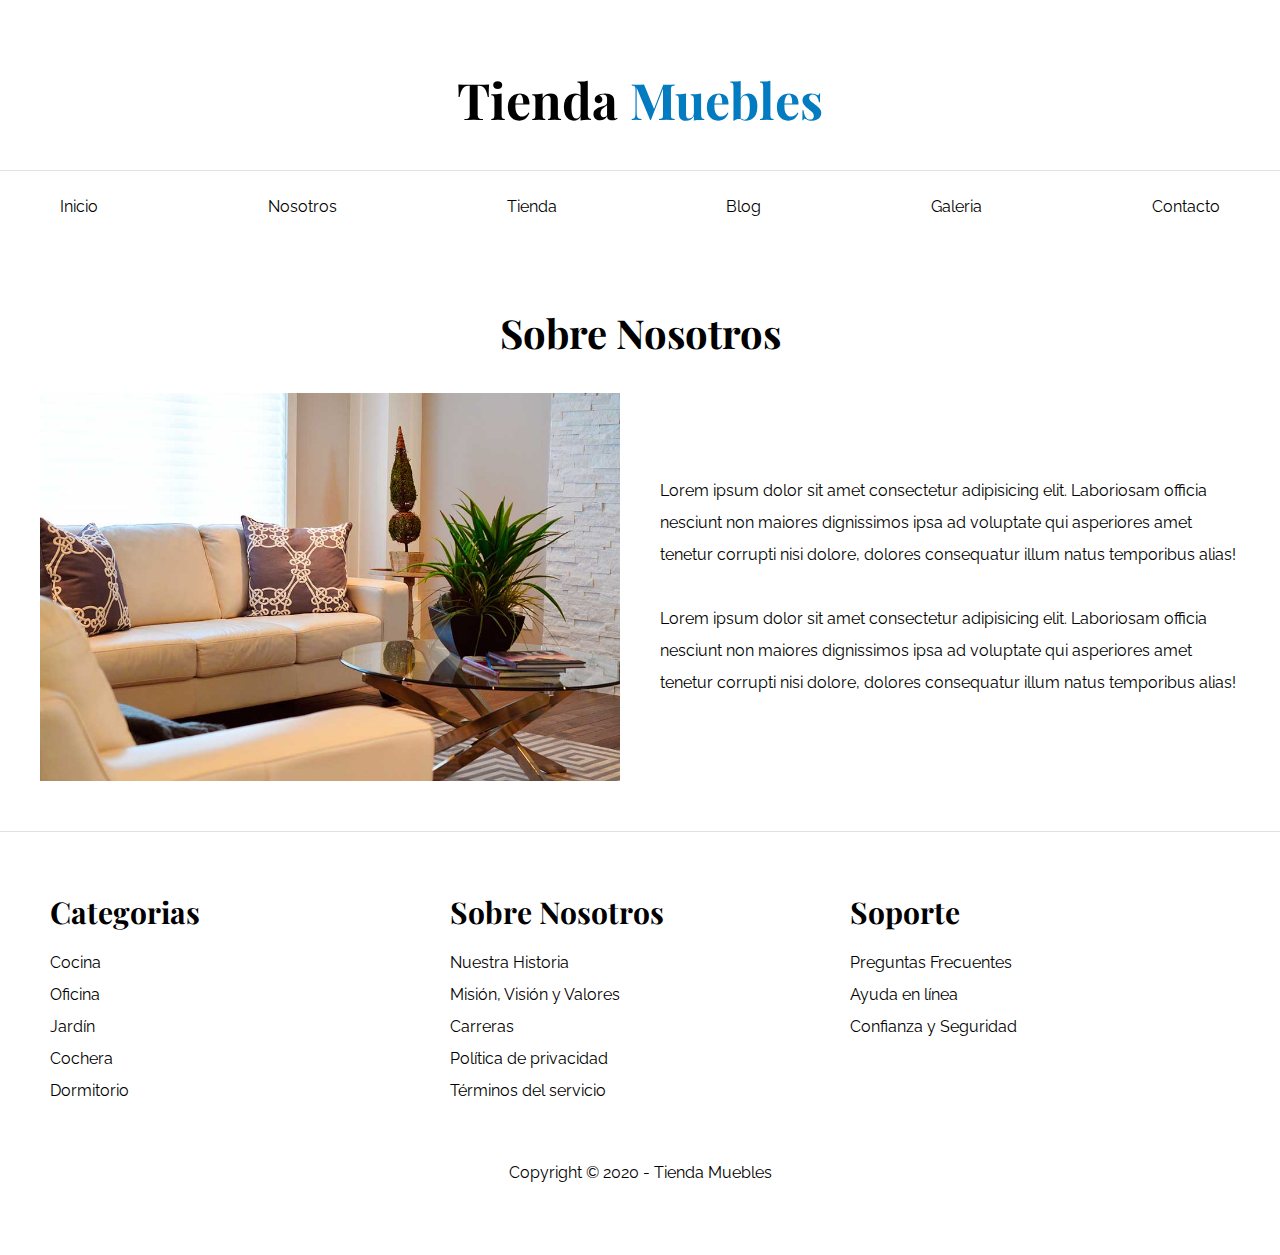
<file: nosotros.html>
<!DOCTYPE html>
<html lang="en">
  <head>
    <meta charset="UTF-8" />
    <meta http-equiv="X-UA-Compatible" content="IE=edge" />
    <meta name="viewport" content="width=device-width, initial-scale=1.0" />
    <title>Ecommerce - Nosotros</title>
    <link rel="stylesheet" href="./styles/normalize.css" />
    <link rel="preconnect" href="https://fonts.googleapis.com" />
    <link rel="preconnect" href="https://fonts.gstatic.com" crossorigin />
    <link
      href="https://fonts.googleapis.com/css2?family=Playfair+Display:wght@700&family=Raleway:wght@400;700;900&display=swap"
      rel="stylesheet"
    />
    <link rel="stylesheet" href="./styles/styles.css" />
  </head>

  <body>
    <header>
      <h1 class="nombre-sitio">Tienda <span>Muebles</span></h1>
    </header>

    <div class="contenedor-navegacion">
      <nav class="nav-principal contenedor">
        <a href="index.html">Inicio</a>
        <a href="nosotros.html">Nosotros</a>
        <a href="tienda.html">Tienda</a>
        <a href="blog.html">Blog</a>
        <a href="galeria.html">Galeria</a>
        <a href="contacto.html">Contacto</a>
      </nav>
    </div>

    <main class="contenido-principal contenedor">
      <h2 class="text-center">Sobre Nosotros</h2>
      <div class="contenedor-nosotros">
        <div class="imagen">
          <img src="img/nosotros.jpg" alt="Imagen nosotros" />
        </div>

        <div class="informacion-nosotros">
          <p>
            Lorem ipsum dolor sit amet consectetur adipisicing elit. Laboriosam
            officia nesciunt non maiores dignissimos ipsa ad voluptate qui
            asperiores amet tenetur corrupti nisi dolore, dolores consequatur
            illum natus temporibus alias!
          </p>
          <p>
            Lorem ipsum dolor sit amet consectetur adipisicing elit. Laboriosam
            officia nesciunt non maiores dignissimos ipsa ad voluptate qui
            asperiores amet tenetur corrupti nisi dolore, dolores consequatur
            illum natus temporibus alias!
          </p>
        </div>
      </div>
    </main>

    <footer class="site-footer">
      <div class="grid-footer contenedor">
        <div>
          <h3>Categorias</h3>
          <nav class="footer-menu">
            <a href="#">Cocina</a>
            <a href="#">Oficina</a>
            <a href="#">Jardín</a>
            <a href="#">Cochera</a>
            <a href="#">Dormitorio</a>
          </nav>
        </div>

        <div>
          <h3>Sobre Nosotros</h3>
          <nav class="footer-menu">
            <a href="#">Nuestra Historia</a>
            <a href="#">Misión, Visión y Valores</a>
            <a href="#">Carreras</a>
            <a href="#">Política de privacidad</a>
            <a href="#">Términos del servicio</a>
          </nav>
        </div>

        <div>
          <h3>Soporte</h3>
          <nav class="footer-menu">
            <a href="#">Preguntas Frecuentes</a>
            <a href="#">Ayuda en línea</a>
            <a href="#">Confianza y Seguridad</a>
          </nav>
        </div>
      </div>
      <p class="copyright">Copyright &copy; 2020 - Tienda Muebles</p>
    </footer>
  </body>
</html>
</file>
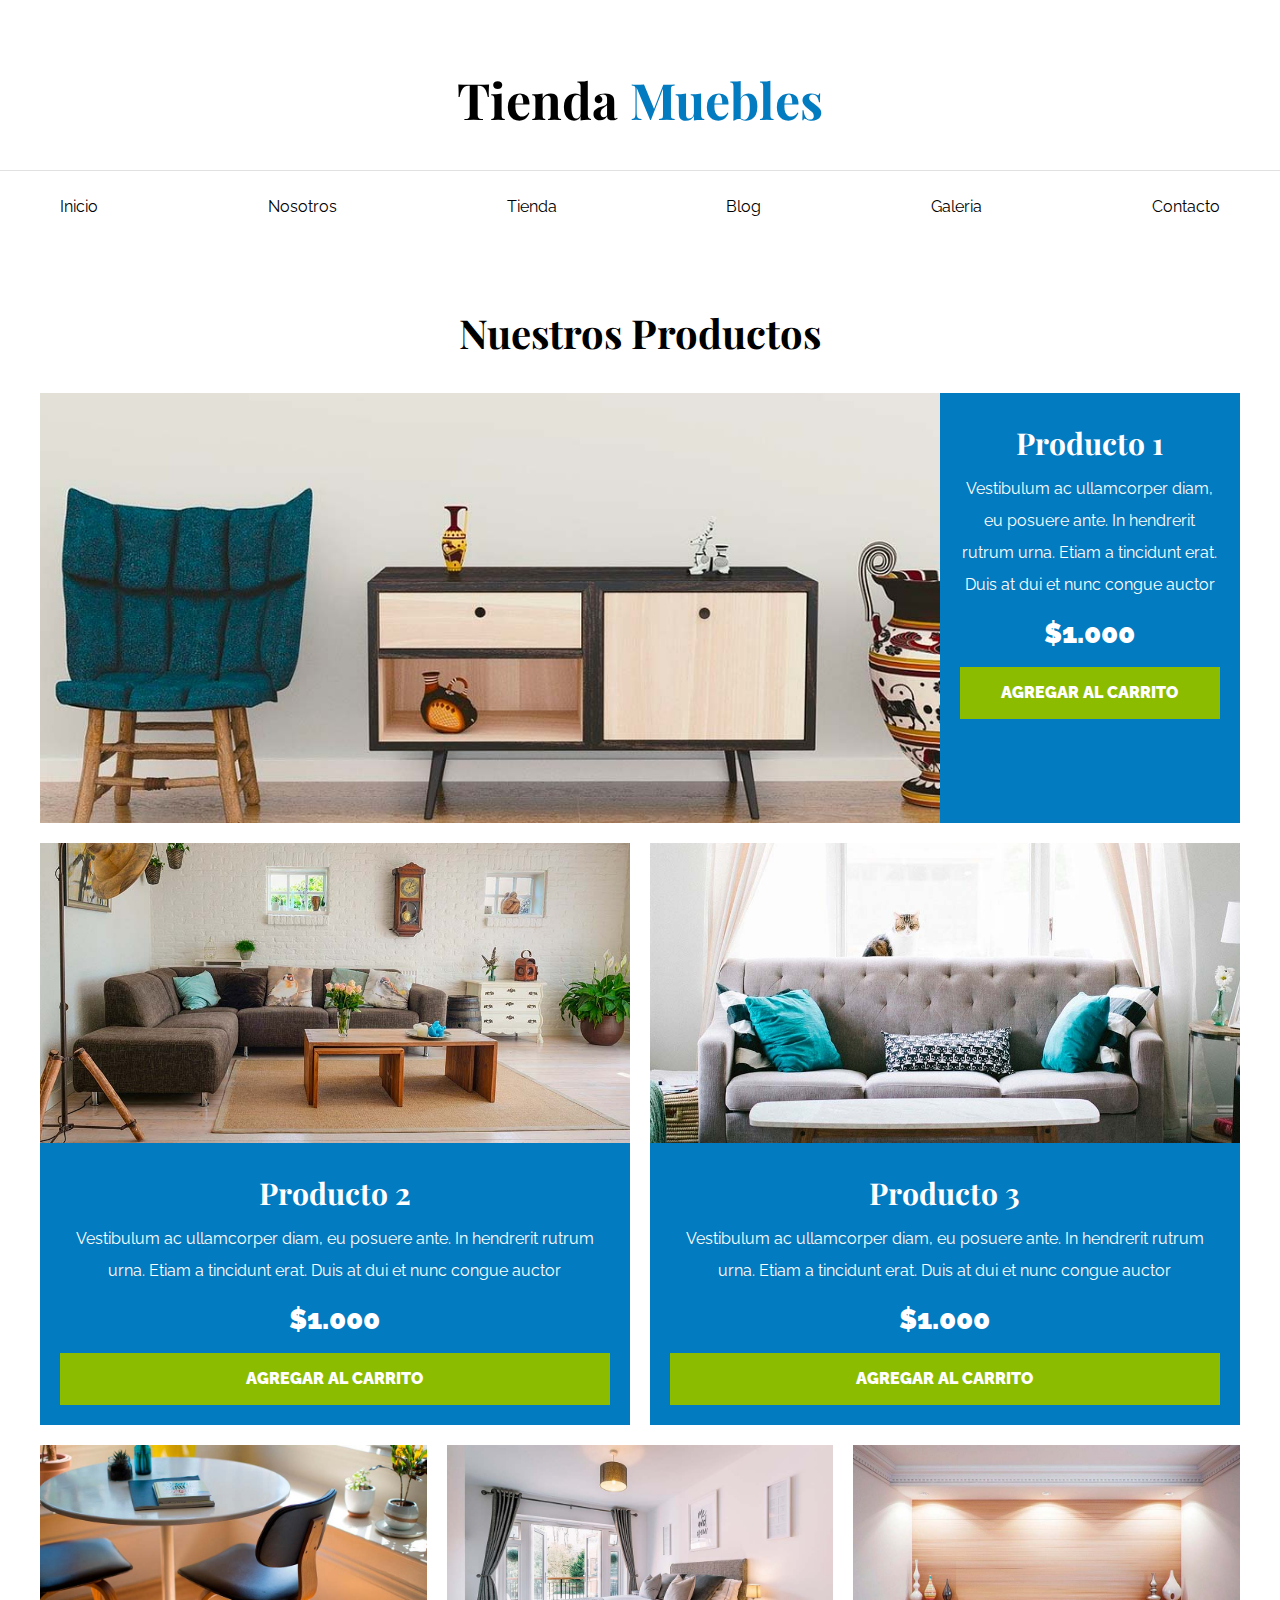
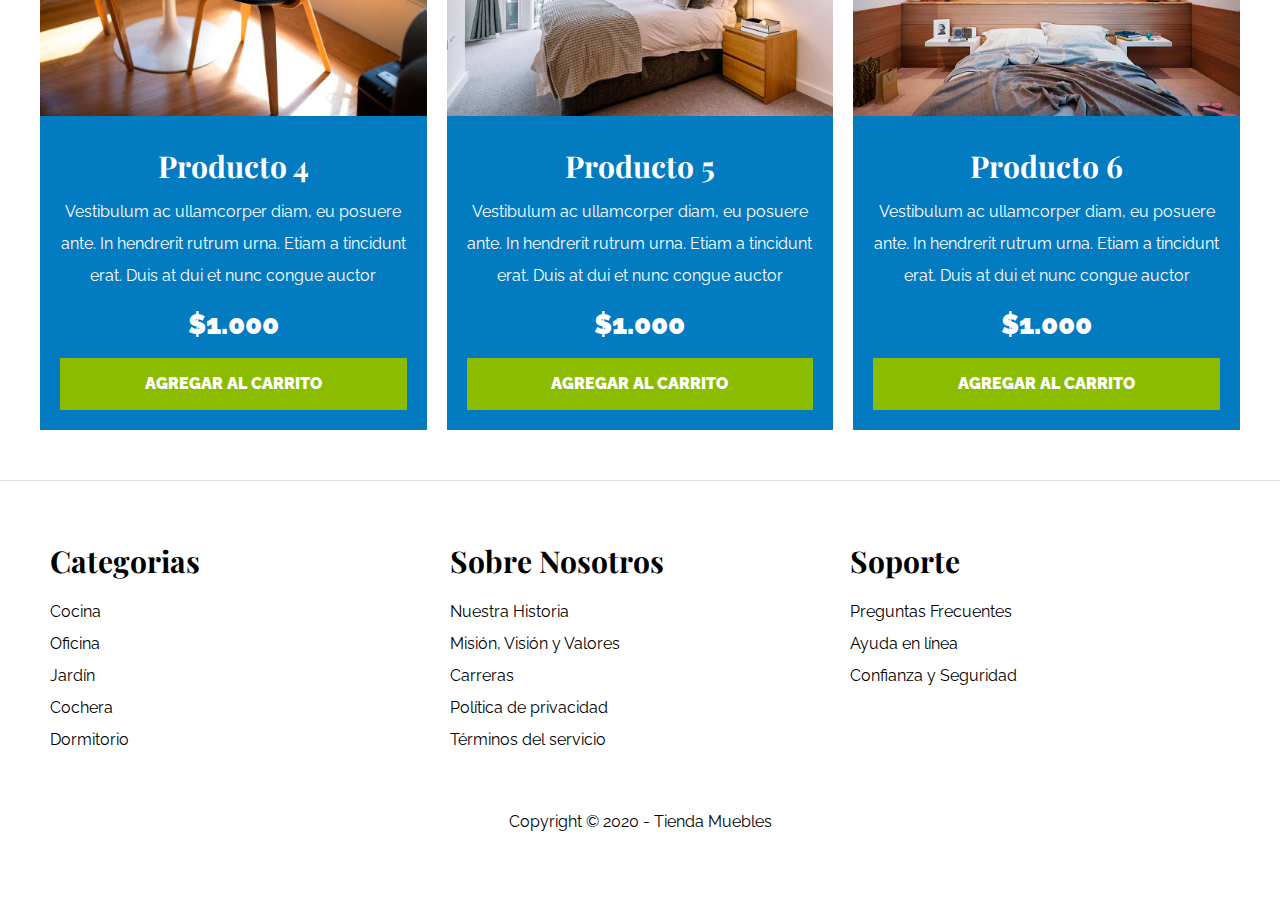
<file: tienda.html>
<!DOCTYPE html>
<html lang="en">
  <head>
    <meta charset="UTF-8" />
    <meta http-equiv="X-UA-Compatible" content="IE=edge" />
    <meta name="viewport" content="width=device-width, initial-scale=1.0" />
    <title>Ecommerce - Tienda</title>
    <link rel="stylesheet" href="./styles/normalize.css" />
    <link rel="preconnect" href="https://fonts.googleapis.com" />
    <link rel="preconnect" href="https://fonts.gstatic.com" crossorigin />
    <link
      href="https://fonts.googleapis.com/css2?family=Playfair+Display:wght@700&family=Raleway:wght@400;700;900&display=swap"
      rel="stylesheet"
    />
    <link rel="stylesheet" href="./styles/styles.css" />
  </head>

  <body>
    <header>
      <h1 class="nombre-sitio">Tienda <span>Muebles</span></h1>
    </header>

    <div class="contenedor-navegacion">
      <nav class="nav-principal contenedor">
        <a href="index.html">Inicio</a>
        <a href="nosotros.html">Nosotros</a>
        <a href="tienda.html">Tienda</a>
        <a href="blog.html">Blog</a>
        <a href="galeria.html">Galeria</a>
        <a href="contacto.html">Contacto</a>
      </nav>
    </div>

    
    <main class="contenido-principal contenedor">
        <h2 class="text-center">Nuestros Productos</h2>
        <div class="listado-productos">
          <div class="producto">
            <img src="img/producto1.jpg" alt="Imagen Producto" />
            <div class="texto-producto">
              <h3>Producto 1</h3>
              <p>
                Vestibulum ac ullamcorper diam, eu posuere ante. In hendrerit
                rutrum urna. Etiam a tincidunt erat. Duis at dui et nunc congue
                auctor
              </p>
              <p class="precio">$1.000</p>
              <a class="btn" href="#">Agregar al carrito</a>
            </div>
          </div>
          <div class="producto">
            <img src="img/producto2.jpg" alt="Imagen Producto" />
            <div class="texto-producto">
              <h3>Producto 2</h3>
              <p>
                Vestibulum ac ullamcorper diam, eu posuere ante. In hendrerit
                rutrum urna. Etiam a tincidunt erat. Duis at dui et nunc congue
                auctor
              </p>
              <p class="precio">$1.000</p>
              <a class="btn" href="#">Agregar al carrito</a>
            </div>
          </div>
          <div class="producto">
            <img src="img/producto3.jpg" alt="Imagen Producto" />
            <div class="texto-producto">
              <h3>Producto 3</h3>
              <p>
                Vestibulum ac ullamcorper diam, eu posuere ante. In hendrerit
                rutrum urna. Etiam a tincidunt erat. Duis at dui et nunc congue
                auctor
              </p>
              <p class="precio">$1.000</p>
              <a class="btn" href="#">Agregar al carrito</a>
            </div>
          </div>
          <div class="producto">
            <img src="img/producto4.jpg" alt="Imagen Producto" />
            <div class="texto-producto">
              <h3>Producto 4</h3>
              <p>
                Vestibulum ac ullamcorper diam, eu posuere ante. In hendrerit
                rutrum urna. Etiam a tincidunt erat. Duis at dui et nunc congue
                auctor
              </p>
              <p class="precio">$1.000</p>
              <a class="btn" href="#">Agregar al carrito</a>
            </div>
          </div>
          <div class="producto">
            <img src="img/producto5.jpg" alt="Imagen Producto" />
            <div class="texto-producto">
              <h3>Producto 5</h3>
              <p>
                Vestibulum ac ullamcorper diam, eu posuere ante. In hendrerit
                rutrum urna. Etiam a tincidunt erat. Duis at dui et nunc congue
                auctor
              </p>
              <p class="precio">$1.000</p>
              <a class="btn" href="#">Agregar al carrito</a>
            </div>
          </div>
          <div class="producto">
            <img src="img/producto6.jpg" alt="Imagen Producto" />
            <div class="texto-producto">
              <h3>Producto 6</h3>
              <p>
                Vestibulum ac ullamcorper diam, eu posuere ante. In hendrerit
                rutrum urna. Etiam a tincidunt erat. Duis at dui et nunc congue
                auctor
              </p>
              <p class="precio">$1.000</p>
              <a class="btn" href="#">Agregar al carrito</a>
            </div>
          </div>
        </div>
      </main>

    <footer class="site-footer">
      <div class="grid-footer contenedor">
        <div>
          <h3>Categorias</h3>
          <nav class="footer-menu">
            <a href="#">Cocina</a>
            <a href="#">Oficina</a>
            <a href="#">Jardín</a>
            <a href="#">Cochera</a>
            <a href="#">Dormitorio</a>
          </nav>
        </div>

        <div>
          <h3>Sobre Nosotros</h3>
          <nav class="footer-menu">
            <a href="#">Nuestra Historia</a>
            <a href="#">Misión, Visión y Valores</a>
            <a href="#">Carreras</a>
            <a href="#">Política de privacidad</a>
            <a href="#">Términos del servicio</a>
          </nav>
        </div>

        <div>
          <h3>Soporte</h3>
          <nav class="footer-menu">
            <a href="#">Preguntas Frecuentes</a>
            <a href="#">Ayuda en línea</a>
            <a href="#">Confianza y Seguridad</a>
          </nav>
        </div>
      </div>
      <p class="copyright">Copyright &copy; 2020 - Tienda Muebles</p>
    </footer>
  </body>
</html>
</file>
<file: styles/styles.css>
html {
  box-sizing: border-box;
  font-size: 62.5%;
  /*1 rem va a ser igual a 10px */
  /* sale de los 16px, 16 es el 100% del tamaño de la fuente 
    por defecto, el 62.5% de 16px = 10px. De ahí sale el 62.5% */
}

*,
*:before,
*:after {
  box-sizing: inherit;
}

body {
  font-family: "Raleway", sans-serif;
  font-size: 1.6rem;
  line-height: 2;
}

/* Globales */

h1,
h2,
h3 {
  font-family: "Playfair Display", serif;
  margin: 0 0 2rem 0;
}

h1 {
  font-size: 4rem;
}

@media (min-width: 768px) {
  h1 {
    font-size: 5rem;
  }
}

h2 {
  font-size: 3.2rem;
}

@media (min-width: 768px) {
  h2 {
    font-size: 4rem;
  }
}

h3 {
  font-size: 2.4rem;
}

@media (min-width: 768px) {
  h3 {
    font-size: 3rem;
  }
}

a {
  text-decoration: none;
  color: #000;
}

.contenedor {
  max-width: 120rem;
  margin: 0 auto;
}

img {
  /* Lo que hace es que si el div mide 300px la img aunque mida
    600 px toma el espacio que el div tenga disponible */
  max-width: 100%;
  display: block;
}

.btn {
  background-color: #8cbc00;
  display: block;
  color: #fff;
  text-transform: uppercase;
  font-weight: 900;
  padding: 1rem;
  transition: background-color 0.3s ease-out;
  text-align: center;
  border: none;
  width: 100%;
}
@media (min-width: 768px) {
  .btn {
    width: auto;
  }
}

.btn:hover {
  background-color: #769c02;
  cursor: pointer;
}

/* Utilidades */
.text-center {
  text-align: center;
}

@media (min-width: 768px) {
  .max-width-30 {
    max-width: 30rem;
  }
}

/* Header y Navegacion */

.nombre-sitio {
  margin-top: 5rem;
  text-align: center;
}

.nombre-sitio span {
  color: #037bc0;
}

.contenedor-navegacion {
  border-top: 0.1rem solid #e1e1e1;
}

.nav-principal {
  padding: 2rem;
  display: flex;
  flex-direction: column;
  align-items: center;
}

@media (min-width: 768px) {
  .nav-principal {
    display: flex;
    flex-direction: row;
    justify-content: space-between;
  }
}

.hero {
  background-image: url("../img/principal.jpg");
  background-repeat: no-repeat;
  background-size: cover;
  background-position: center center;
  height: 25rem;
}

@media (min-width: 768px) {
  .hero {
    height: 55rem;
  }
}

/* Categorias */
.categorias {
  padding: 5rem 0;
}

.categoria {
  margin-bottom: 2rem;
}

@media (min-width: 768px) {
  .categoria {
    margin-bottom: 0;
  }
}

.categoria img {
  width: 100%;
}

.categorias h2 {
  text-align: center;
}

.categoria a {
  text-align: center;
  display: block;
  padding: 2rem;
  font-size: 2rem;
}

/* Pseudo selector hover cuando el cursor esta encima */

.categoria a:hover {
  background-color: #037bc0;
  color: #fff;
  border-bottom-right-radius: 1rem;
}

@media (min-width: 768px) {
  .listado-categorias {
    display: grid;
    grid-template-columns: repeat(3, 1fr);
    gap: 2rem;
  }
}

/* Bloque Nosotros */
.sobre-nosotros {
  /* 
    Linear gradiant es un degradado linear  y entre parentesis
    va los valores el ejemplo muestra que va de izquierda a derecha
    el 50% va a ser negro y a partir del 51% es color rojo
    */
  background-image: linear-gradient(
      to bottom,
      transparent 50%,
      #037bc0 50%,
      #037bc0 100%
    ),
    url(../img/nosotros.jpg);
  background-position: center, top left;
  background-repeat: no-repeat;
  background-size: 100%, 70rem;
}

@media (min-width: 768px) {
  .sobre-nosotros {
    /* 
    Linear gradiant es un degradado linear  y entre parentesis
    va los valores el ejemplo muestra que va de izquierda a derecha
    el 50% va a ser negro y a partir del 51% es color rojo
    */
    background-image: linear-gradient(
        to right,
        transparent 50%,
        #037bc0 50%,
        #037bc0 100%
      ),
      url(../img/nosotros.jpg);
    background-position: left center;
    padding: 10rem 0;
    background-size: 100%, 160rem;
  }
}

.sobre-nosotros-grid {
  display: grid;
  grid-template-rows: repeat(2, 1fr);
}

@media (min-width: 768px) {
  .sobre-nosotros-grid {
    grid-template-columns: repeat(2, 1fr);
    grid-template-rows: unset;
    gap: 10rem;
  }
}

.texto-nosotros {
  grid-row: 2 / 3;
  color: #fff;
  padding: 5rem;
}

@media (min-width: 768px) {
  .texto-nosotros {
    grid-column: 2 / 3;
  }
}

/* Listado de productos */

.contenido-principal {
  padding-top: 5rem;
}

@media (min-width: 768px) {
  .listado-productos {
    display: grid;
    grid-template-columns: repeat(6, 1fr);
    gap: 2rem;
  }

  .producto:nth-child(1) img {
    height: 43rem;
    width: 100%;
    object-fit: cover;
  }

  .producto:nth-child(1) {
    /* grid-column: 1/7; */
    grid-column-start: 1;
    grid-column-end: 7;
    display: grid;
    grid-template-columns: 3fr 1fr;
  }

  .producto:nth-child(2) {
    /* grid-column: 1/7; */
    grid-column-start: 1;
    grid-column-end: 4;
    display: grid;
  }

  .producto:nth-child(3) {
    /* grid-column: 1/7; */
    grid-column-start: 4;
    grid-column-end: 7;
  }

  .producto:nth-child(2) img,
  .producto:nth-child(3) img {
    height: 30rem;
    width: 100%;
    object-fit: cover;
  }

  .producto:nth-child(4) {
    grid-column: 1/3;
  }

  .producto:nth-child(5) {
    grid-column: 3/5;
  }

  .producto:nth-child(6) {
    grid-column: 5/7;
  }
}

.producto {
  background-color: #037bc0;
  margin-bottom: 2rem;
}
@media (min-width: 768px) {
  .producto {
    margin-bottom: 0;
  }
}
.producto:last-of-type {
  margin-bottom: 0;
}

.texto-producto {
  text-align: center;
  color: #fff;
  padding: 2rem;
}

.texto-producto h3 {
  margin: 0;
}

.texto-producto p {
  margin: 0 0 0.5rem;
}

.texto-producto .precio {
  font-size: 2.8rem;
  font-weight: 900;
}

/* Footer */

.site-footer {
  margin-top: 5rem;
  border-top: 1px solid #e1e1e1;
  padding: 5rem;
}

.site-footer h3 {
  margin-bottom: 0.5rem;
  text-align: center;
}

@media (min-width: 768px) {
  .site-footer h3 {
    text-align: left;
  }
  .grid-footer {
    display: grid;
    grid-template-columns: repeat(3, 1fr);
    gap: 2rem;
  }
}

.grid-footer > div {
  margin-bottom: 2rem;
}
@media (min-width: 768px) {
  .grid-footer > div {
    margin: 0;
  }
}

.footer-menu a {
  display: block;
  text-align: center;
}

@media (min-width: 768px) {
  .footer-menu a {
    text-align: left;
  }
}

.copyright {
  text-align: center;
  margin-top: 5rem;
}

/* Nosotros */

.contenedor-nosotros {
  display: grid;
  grid-template-columns: 1fr 2fr;
  grid-template-columns: repeat(auto-fit, minmax(25rem, 1fr));
  column-gap: 4rem;
}

.informacion-nosotros {
  display: flex;
  flex-direction: column;
  justify-content: center;
  padding: 5rem;
}

@media (min-width: 768px) {
  .informacion-nosotros {
    padding: 0;
  }
}

/* Blog */
@media (min-width: 768px) {
  .contenedor-blog {
    display: grid;
    grid-template-columns: 2fr 1fr;
    gap: 4rem;
  }
}

.entrada {
  border-bottom: 2px solid #e1e1e1;
  margin-bottom: 2rem;
  padding-bottom: 4rem;
}

.entrada h2 {
  text-align: center;
}
@media (min-width: 768px) {
  .entrada h2 {
    text-align: left;
  }
}

.contenido-blog {
  padding: 2rem;
}

.entrada:last-of-type {
  border: none;
}

@media (min-width: 768px) {
  .entrada-meta {
    display: flex;
    justify-content: space-between;
  }
}

.entrada-meta p {
  font-weight: bold;
}

.entrada-meta span {
  color: #037bc0;
}

.contenido-entrada-blog {
  width: 100%;
  margin: 0 auto;
}

@media (min-width: 768px) {
  .contenido-entrada-blog {
    width: 60rem;
  }
}
/* Galeria */

.galeria {
  list-style: none;
  padding: 0;
  margin: 0;
  display: grid;
  grid-template-columns: repeat(2, 1fr);
  gap: 2rem;
}

@media (min-width: 768px) {
  .galeria {
    grid-template-columns: repeat(3, 1fr);
  }
}

.galeria img {
  height: 35rem;
  width: 35rem;
  object-fit: cover;
}

/* Formulario */

.formulario {
  max-width: 60rem;
  margin: 0 auto;
}

.formulario fieldset {
  border: 1px solid black;
  margin-bottom: 2rem;
}

.formulario legend {
  background-color: #005485;
  width: 100%;
  text-align: center;
  color: #fff;
  text-transform: uppercase;
  font-weight: 900;
  padding: 1rem;
  margin-bottom: 4rem;
}

.campo {
  display: flex;
  margin-bottom: 2rem;
}

.campo label {
  flex-basis: 10rem;
}

.campo input:not([type="radio"]),
textarea,
select {
  flex: 1;
  border: 1px solid #e1e1e1;
  padding: 1rem;
}
</file>
